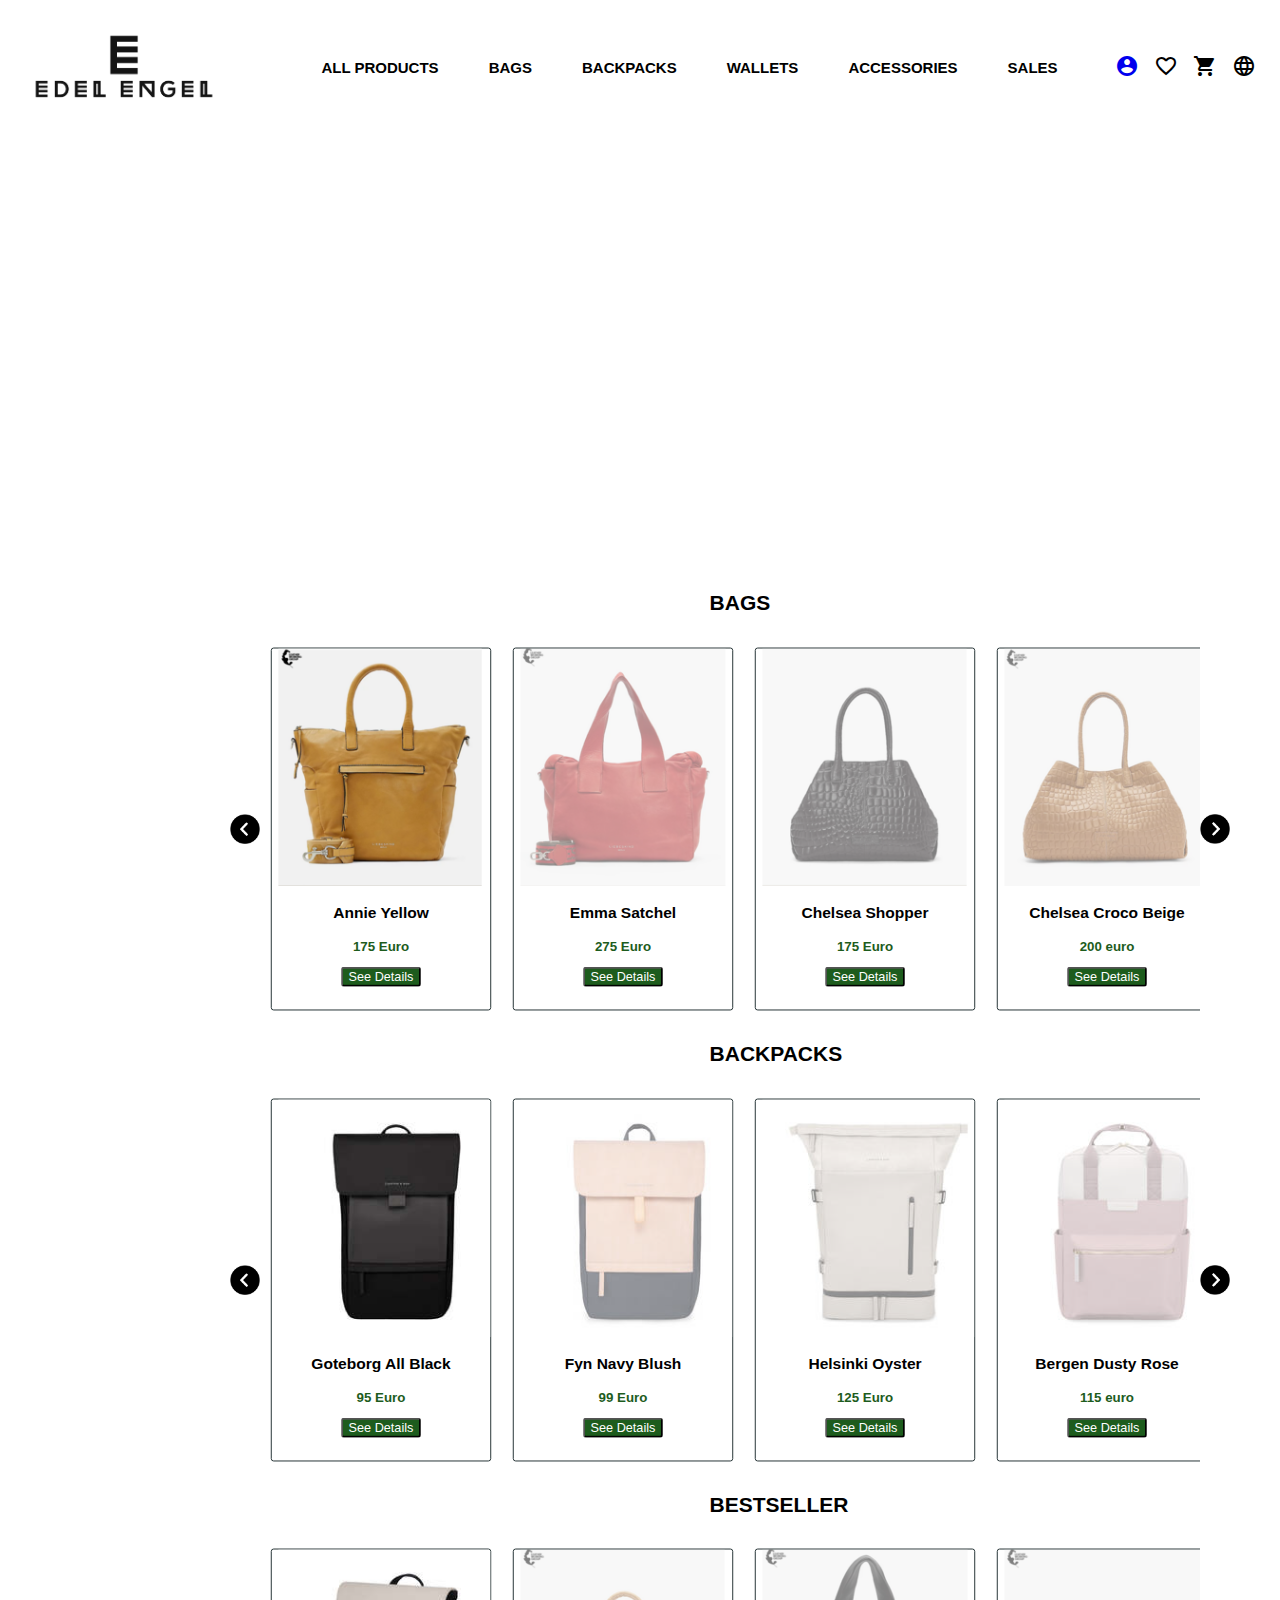
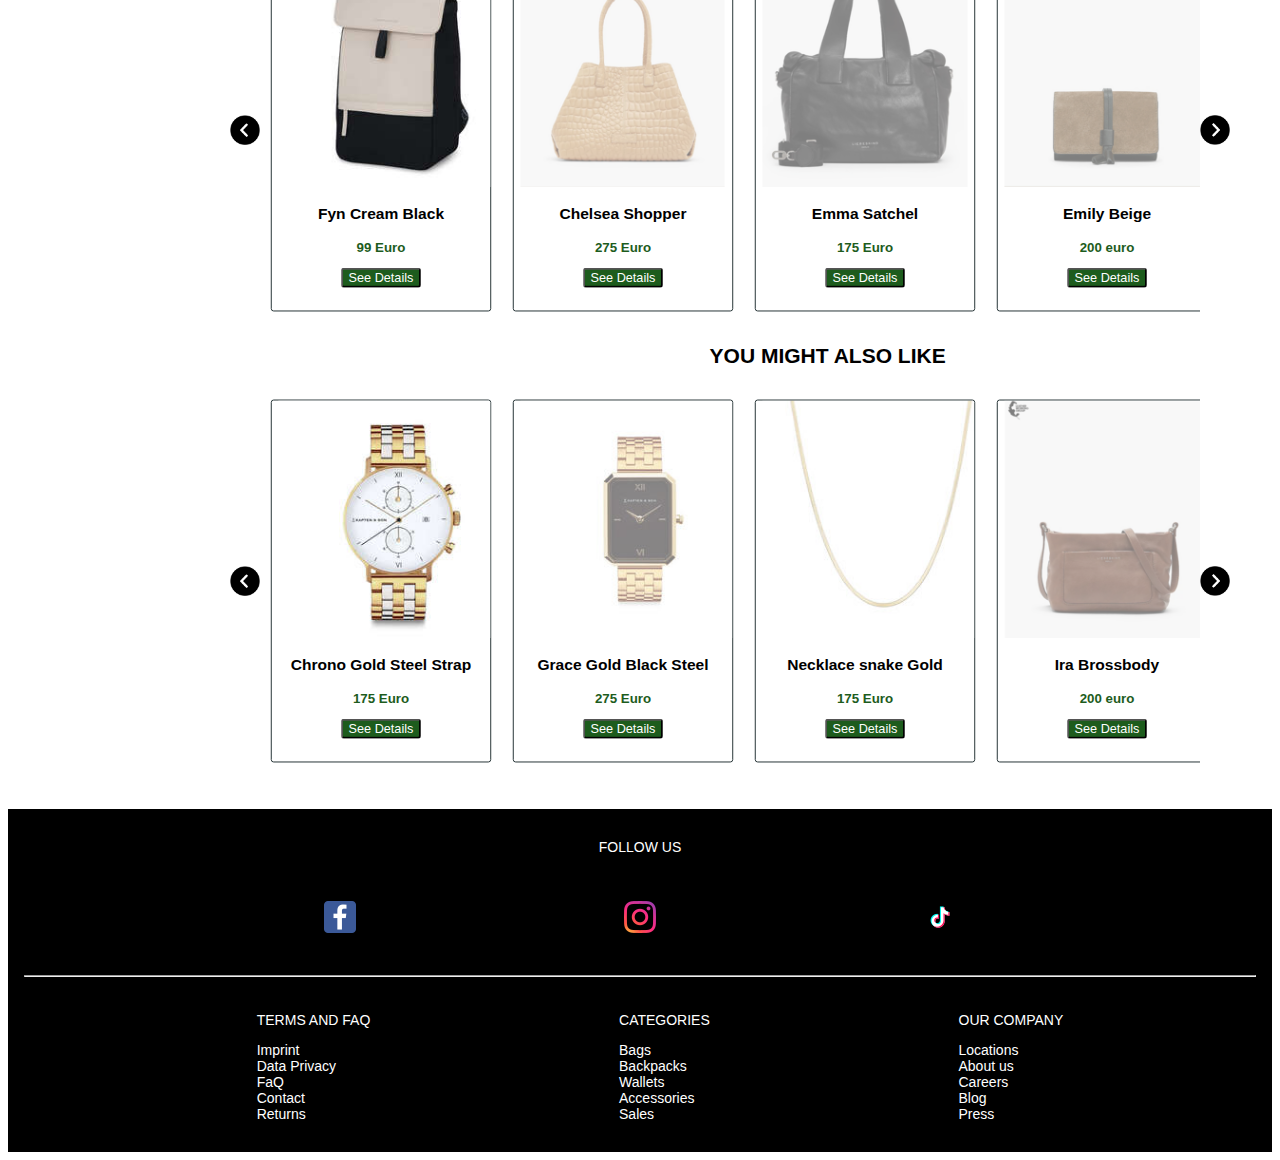
<file: index.html>
<!DOCTYPE html>
<html lang="en">
  <head>
    <meta charset="UTF-8" />
    <meta name="viewport" content="width=device-width, initial-scale=1.0" />
    <meta http-equiv="X-UA-Compatible" content="ie=edge" />
    <!--<link
      rel="icon"
      type="image/png"
      sizes="32*32"
      href="aici pun o imagine din fisierele mele"
    /> -->
    <link
      href="https://fonts.googleapis.com/icon?family=Material+Icons"
      rel="stylesheet"
    /> 
    <link rel="stylesheet" href="styles.css">
    <link rel="stylesheet" href="caruselMainPagePractice.css">

  </head>
  <body>
    <section class="hero">
      <header>
       <a href="_/">
        <img src="poze pt proiect/logo Edel Engel/logo_transparent_background.png" alt="brand name" width="200" />
       </a>
        <nav>
          <ul>
            <a href="filtrareProduseNew.html">
            <li>All Products</li>
            </a>
            <a href=”/”>
            <li>Bags</li>
            </a>
            <a href=”/”>
            <li>Backpacks</li>
            </a>
            <a href=”/”>
            <li>Wallets</li>
            </a>
            <a href=”/”>
            <li>Accessories</li>
            </a>
            <a href=”/”>
            <li>Sales</li>
            </a>
          </ul>
        </nav>
        <div class="icons">
          <div id="userProfile">
            <span id="welcomeUser"></span>
            <a href="loginproject.html">
              <span class="material-icons">
                account_circle
              </span>
              </a>
          </div> 
          <span class="material-icons">
            favorite_border
          </span>
          <span class="material-icons">
            shopping_cart
          </span>
          <span class="material-icons">
            language
          </span>
        </div>
      </header>
    </section>
   
<!--
    <section class="sales">
      <h2>Spring Sales 50%</h2>
      <p>1-25 February</p>
      
    </section>
    <hr /> -->

    <section class="BrandDescription">
      <div id="descriptionBlock">
                <!--<h1>Our Brand</h1>
                <p>Edel Engel is the Berlin Bag Brand - inspired by our city, changeability and multifunctionality characterize our collections, where uncomplicated handling and sophisticated design come together.
                Creating daily companions for a city full of contrasts is inspiration and challenge for us.
                If you want, you can find the right EDEL ENGEL bag for every occasion - or master every day with just one. Our expertise lies in developing designs that charmingly reflect the spirit of the times, yet remain timeless. As a muse, Berlin is not only a source of inspiration, but also home and location of the headquarters.
                EDEL ENGEL - The Berlin Bag Brand.
                </p> -->
      </div> 
    </section>
   

    <section class="carousel">
      <div class="Bags">
        <h2>Bags</h2>
        <div class="contentCarusel">
          <div id="slide-wrapper">
            <img
              id="slideLeft"
              class="arrow"
              src="imagini pt carusel/arrow-left.png"
            />
      
            <div id="slider">
              <article>
                <img
                  class="thumbnail active"
                  src="poze pt proiect/genti/main.page.bags/annie galben.png"
                />
                <div class="thumbnailDetails">
                  <h3>Annie Yellow</h3>
                  <p>175 Euro</p>
                  <button>See Details</button>
                </div>
              </article>
              <article>
                <img
                  class="thumbnail"
                  src="poze pt proiect/genti/main.page.bags/emma s rosu.png"
                />
                <div class="thumbnailDetails">
                  <h3>Emma Satchel</h3>
                  <p>275 Euro</p>
                  <a href="carusel.html"><button>See Details</button></a>
                </div>
              </article>
              <article>
                <img
                  class="thumbnail"
                  src="poze pt proiect/genti/main.page.bags/chelsea shopper m negru.png"
                />
                <div class="thumbnailDetails">
                  <h3>Chelsea Shopper</h3>
                  <p>175 Euro</p>
                  <button>See Details</button>
                </div>
              </article>
              <article>
                <img
                  class="thumbnail"
                  src="poze pt proiect/genti/main.page.bags/chelsea croco bej.png"
                />
                <div class="thumbnailDetails">
                  <h3>Chelsea Croco Beige</h3>
                  <p>200 euro</p>
                  <button>See Details</button>
                </div>
              </article>
              <article>
                <img
                  class="thumbnail"
                  src="poze pt proiect/genti/main.page.bags/eda suede gri.png"
                />
                <div class="thumbnailDetails">
                  <h3>Eda Suede</h3>
                  <p>100 Euro</p>
                  <button>See Details</button>
                </div>
              </article>
              <article>
                <img
                  class="thumbnail"
                  src="poze pt proiect/genti/main.page.bags/chelsea snake shopper albastru.png"
                />
                <div class="thumbnailDetails">
                  <h3>Chelsea Shopper Blue</h3>
                  <p>150 Euro</p>
                  <button>See Details</button>
                </div>
              </article>
              <article>
                <img
                  class="thumbnail"
                  src="poze pt proiect/genti/main.page.bags/geanta bordo mica dreptunghiulara.png"
                />
                <div class="thumbnailDetails">
                  <h3>Carla Bordo</h3>
                  <p>99 Euro</p>
                  <button>See Details</button>
                </div>
              </article>
            </div>
      
            <img
              id="slideRight"
              class="arrow"
              src="imagini pt carusel/arrow-right.png"
            />
          </div>

        </div>

      </div>
      <div class="Bagpacks">
          <h2>Backpacks</h2>
          <div class="contentCarusel">
            <div id="slide-wrapper1">
              <img
                id="slideLeft1"
                class="arrow"
                src="imagini pt carusel/arrow-left.png"
              />
        
              <div id="slider1">
                <article>
                  <img
                    class="thumbnail active"
                    src="poze pt proiect/rucsacuri/main.page.rucsacuri/rucsacuri pt main 250/goteborg-all-black-01front.jpg"
                  />
                  <div class="thumbnailDetails">
                    <h3>Goteborg All Black</h3>
                    <p>95 Euro</p>
                    <button>See Details</button>
                  </div>
                </article>
                <article>
                  <img
                    class="thumbnail"
                    src="poze pt proiect/rucsacuri/main.page.rucsacuri/rucsacuri pt main 250/fyn-navy-blush-01front.jpg"
                  />
                  <div class="thumbnailDetails">
                    <h3>Fyn Navy Blush</h3>
                    <p>99 Euro</p>
                    <a href="carusel.html"><button>See Details</button></a>
                  </div>
                </article>
                <article>
                  <img
                    class="thumbnail"
                    src="poze pt proiect/rucsacuri/main.page.rucsacuri/rucsacuri pt main 250/helsinki-oyster-01front-web.jpg"
                  />
                  <div class="thumbnailDetails">
                    <h3>Helsinki Oyster</h3>
                    <p>125 Euro</p>
                    <button>See Details</button>
                  </div>
                </article>
                <article>
                  <img
                    class="thumbnail"
                    src="poze pt proiect/rucsacuri/main.page.rucsacuri/rucsacuri pt main 250/bergen-dusty-rose-01frontal-web.jpg"
                  />
                  <div class="thumbnailDetails">
                    <h3>Bergen Dusty Rose</h3>
                    <p>115 euro</p>
                    <button>See Details</button>
                  </div>
                </article>
                <article>
                  <img
                    class="thumbnail"
                    src="poze pt proiect/rucsacuri/main.page.rucsacuri/rucsacuri pt main 250/aarhus-cream-amber-01front.jpg"
                  />
                  <div class="thumbnailDetails">
                    <h3>Aarhus Cream Amber</h3>
                    <p>145 Euro</p>
                    <button>See Details</button>
                  </div>
                </article>
                <article>
                  <img
                    class="thumbnail"
                    src="poze pt proiect/rucsacuri/main.page.rucsacuri/rucsacuri pt main 250/bergen-mint-grey-sustainknit-01frontal-web.jpg"
                  />
                  <div class="thumbnailDetails">
                    <h3>Bergen Mint Grey</h3>
                    <p>150 Euro</p>
                    <button>See Details</button>
                  </div>
                </article>
                <article>
                  <img
                    class="thumbnail"
                    src="poze pt proiect/rucsacuri/main.page.rucsacuri/rucsacuri pt main 250/lund-pro-all-black-02angular-web.jpg"
                  />
                  <div class="thumbnailDetails">
                    <h3>Lund Pro All Black</h3>
                    <p>130 Euro</p>
                    <button>See Details</button>
                  </div>
                </article>
              </div>
        
              <img
                id="slideRight1"
                class="arrow"
                src="imagini pt carusel/arrow-right.png"
              />
            </div>
        
          </div>

      </div>
      <div class="Bestseller">
          <h2>Bestseller</h2>
          <div class="contentCarusel">
            <div id="slide-wrapper2">
              <img
                id="slideLeft2"
                class="arrow"
                src="imagini pt carusel/arrow-left.png"
              />
        
              <div id="slider2">
                <article>
                  <img
                    class="thumbnail active"
                    src="poze pt proiect/rucsacuri/main.page.rucsacuri/rucsacuri pt main 250/fyn_cream_black_02angular.jpg"
                  />
                  <div class="thumbnailDetails">
                    <h3>Fyn Cream Black</h3>
                    <p>99 Euro</p>
                    <button>See Details</button>
                  </div>
                </article>
                <article>
                  <img
                    class="thumbnail"
                    src="poze pt proiect/genti/main.page.bags/chelsea shopper bej deschis.png"
                  />
                  <div class="thumbnailDetails">
                    <h3>Chelsea Shopper</h3>
                    <p>275 Euro</p>
                    <a href="carusel.html"><button>See Details</button></a>
                  </div>
                </article>
                <article>
                  <img
                    class="thumbnail"
                    src="poze pt proiect/genti/main.page.bags/emma s negru.png"
                  />
                  <div class="thumbnailDetails">
                    <h3>Emma Satchel</h3>
                    <p>175 Euro</p>
                    <button>See Details</button>
                  </div>
                </article>
                <article>
                  <img
                    class="thumbnail"
                    src="poze pt proiect/portofele/portofele main page/emily bej inchis.png"
                  />
                  <div class="thumbnailDetails">
                    <h3>Emily Beige</h3>
                    <p>200 euro</p>
                    <button>See Details</button>
                  </div>
                </article>
                <article>
                  <img
                    class="thumbnail"
                    src="poze pt proiect/portofele/portofele main page/dia portocaliu.png"
                  />
                  <div class="thumbnailDetails">
                    <h3>Dia Orange</h3>
                    <p>100 Euro</p>
                    <button>See Details</button>
                  </div>
                </article>
                <article>
                  <img
                    class="thumbnail"
                    src="poze pt proiect/rucsacuri/main.page.rucsacuri/rucsacuri pt main 250/bergen-muted-sage-sprinkled-01frontal-web.jpg"
                  />
                  <div class="thumbnailDetails">
                    <h3>Bergen Muted Sage</h3>
                    <p>150 Euro</p>
                    <button>See Details</button>
                  </div>
                </article>
                <article>
                  <img
                    class="thumbnail"
                    src="poze pt proiect/accesorii/accesorii main page/bracelet-sphere-gold-01front-web.jpg"
                  />
                  <div class="thumbnailDetails">
                    <h3>Bracelet Sphere Gold </h3>
                    <p>99 Euro</p>
                    <button>See Details</button>
                  </div>
                </article>
              </div>
        
              <img
                id="slideRight2"
                class="arrow"
                src="imagini pt carusel/arrow-right.png"
              />
            </div>
        
          </div>
          

      </div>
     
      <div class="You might also like">
          <h2>You might also like</h2>
          <div class="contentCarusel">
            <div id="slide-wrapper3">
              <img
                id="slideLeft3"
                class="arrow"
                src="imagini pt carusel/arrow-left.png"
              />
        
              <div id="slider3">
                <article>
                  <img
                    class="thumbnail active"
                    src="poze pt proiect/accesorii/accesorii main page/chrono-gold-steel-strap-02back.jpg"
                  />
                  <div class="thumbnailDetails">
                    <h3>Chrono Gold Steel Strap</h3>
                    <p>175 Euro</p>
                    <button>See Details</button>
                  </div>
                </article>
                <article>
                  <img
                    class="thumbnail"
                    src="poze pt proiect/accesorii/accesorii main page/grace-gold-black-steel-01front-web.jpg"
                  />
                  <div class="thumbnailDetails">
                    <h3>Grace Gold Black Steel</h3>
                    <p>275 Euro</p>
                    <a href="carusel.html"><button>See Details</button></a>
                  </div>
                </article>
                <article>
                  <img
                    class="thumbnail"
                    src="poze pt proiect/accesorii/accesorii main page/necklace-snake-gold-01front-web.jpg"
                  />
                  <div class="thumbnailDetails">
                    <h3>Necklace snake Gold</h3>
                    <p>175 Euro</p>
                    <button>See Details</button>
                  </div>
                </article>
                <article>
                  <img
                    class="thumbnail"
                    src="poze pt proiect/genti/main.page.bags/ira brossbody maro.png"
                  />
                  <div class="thumbnailDetails">
                    <h3>Ira Brossbody</h3>
                    <p>200 euro</p>
                    <button>See Details</button>
                  </div>
                </article>
                <article>
                  <img
                    class="thumbnail"
                    src="poze pt proiect/genti/main.page.bags/geanta rosu cu maro.png"
                  />
                  <div class="thumbnailDetails">
                    <h3>Red&Brown</h3>
                    <p>100 Euro</p>
                    <button>See Details</button>
                  </div>
                </article>
                <article>
                  <img
                    class="thumbnail"
                    src="poze pt proiect/portofele/portofele main page/kroko pablita.png"
                  />
                  <div class="thumbnailDetails">
                    <h3>Kroko Pablita</h3>
                    <p>150 Euro</p>
                    <button>See Details</button>
                  </div>
                </article>
                <article>
                  <img
                    class="thumbnail"
                    src="poze pt proiect/portofele/portofele main page/nadine portocaliu.png"
                  />
                  <div class="thumbnailDetails">
                    <h3>Nadine Orange</h3>
                    <p>99 Euro</p>
                    <button>See Details</button>
                  </div>
                </article>
              </div>
        
              <img
                id="slideRight3"
                class="arrow"
                src="imagini pt carusel/arrow-right.png"
              />
            </div>
        
          </div>

      </div>
      <script type="text/javascript" src="caruselMainPagePractice.js"></script>

    </section>
 

    <section class="footer">
      <div class="follow">
        <p>FOLLOW US</p>
        <div class="socialmedia">
          <a href="#"><image src="logouri socialmedia/32px/386622_facebook_icon(2)32.png" /></a>
          <a href="#"><image src="logouri socialmedia/32px/1298747_instagram_brand_logo_social media_icon(3)32.png" /></a>
          <a href="#"><image src="logouri socialmedia/32px/7024783_tiktok_social media_icon(3)32.png" /></a>
        </div>
      </div>
      <hr />
      <div class="info">
        <ul>
          <p>TERMS AND FAQ</p>
       
          <li><a href="#">Imprint</a></li>
              
          <li><a href="#">Data Privacy</a></li>
               
          <li><a href="#">FaQ</a></li>
                 
          <li><a href="#">Contact</a></li>
              
          <li><a href="#">Returns</a></li>
            
        </ul>
          
        
        <ul>
          <p>CATEGORIES</p>
          <li><a href="#">Bags</a></li>
            
          <li><a href="#">Backpacks</a></li>
             
          <li><a href="#">Wallets</a></li>
               
          <li><a href="#">Accessories</a></li>
            
          <li><a href="#">Sales</a></li>
          
        </ul>
        <ul>
          <p>OUR COMPANY</p>
              
          <li><a href="#">Locations</a></li>
            
          <li><a href="#">About us</a></li>
             
          <li><a href="#">Careers</a></li>
               
          <li><a href="#">Blog</a></li>
            
          <li><a href="#">Press</a></li>
             
        </ul>
      </div>
    </section>
  </body>
</html>
</file>
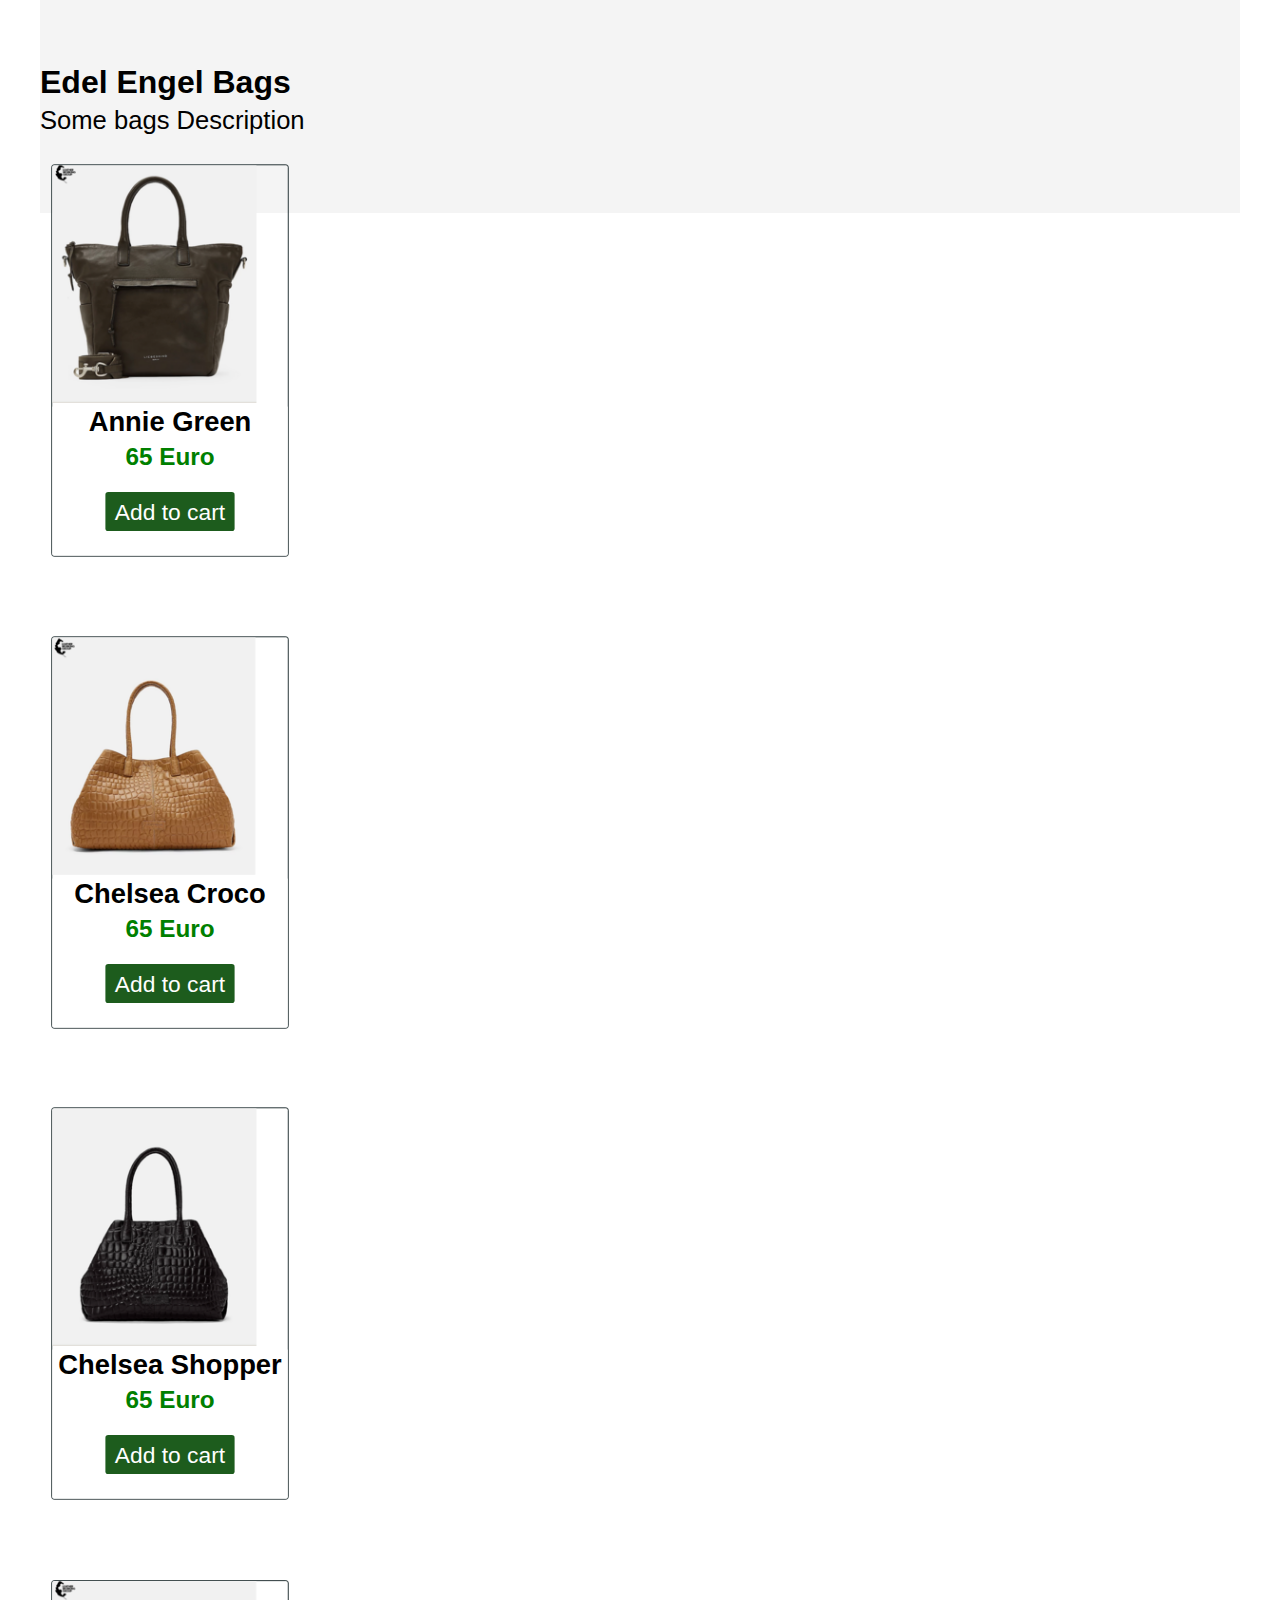
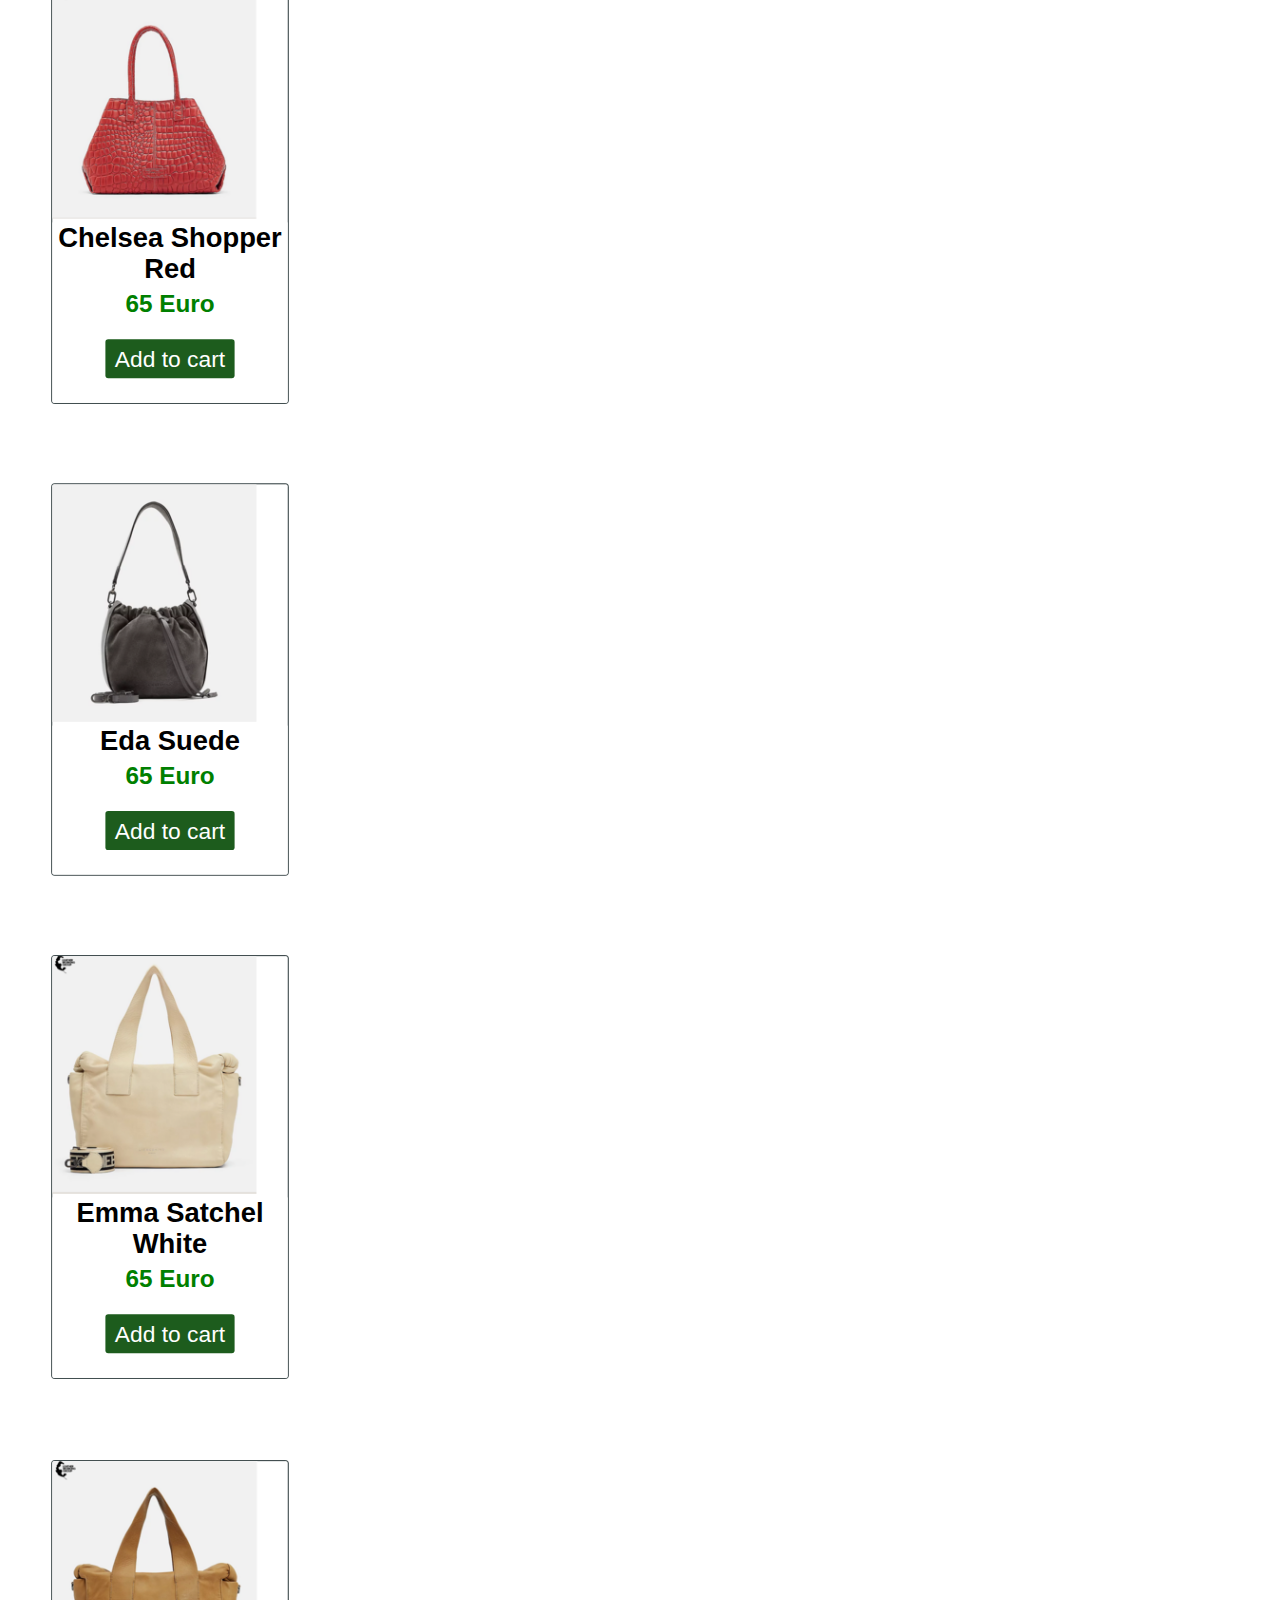
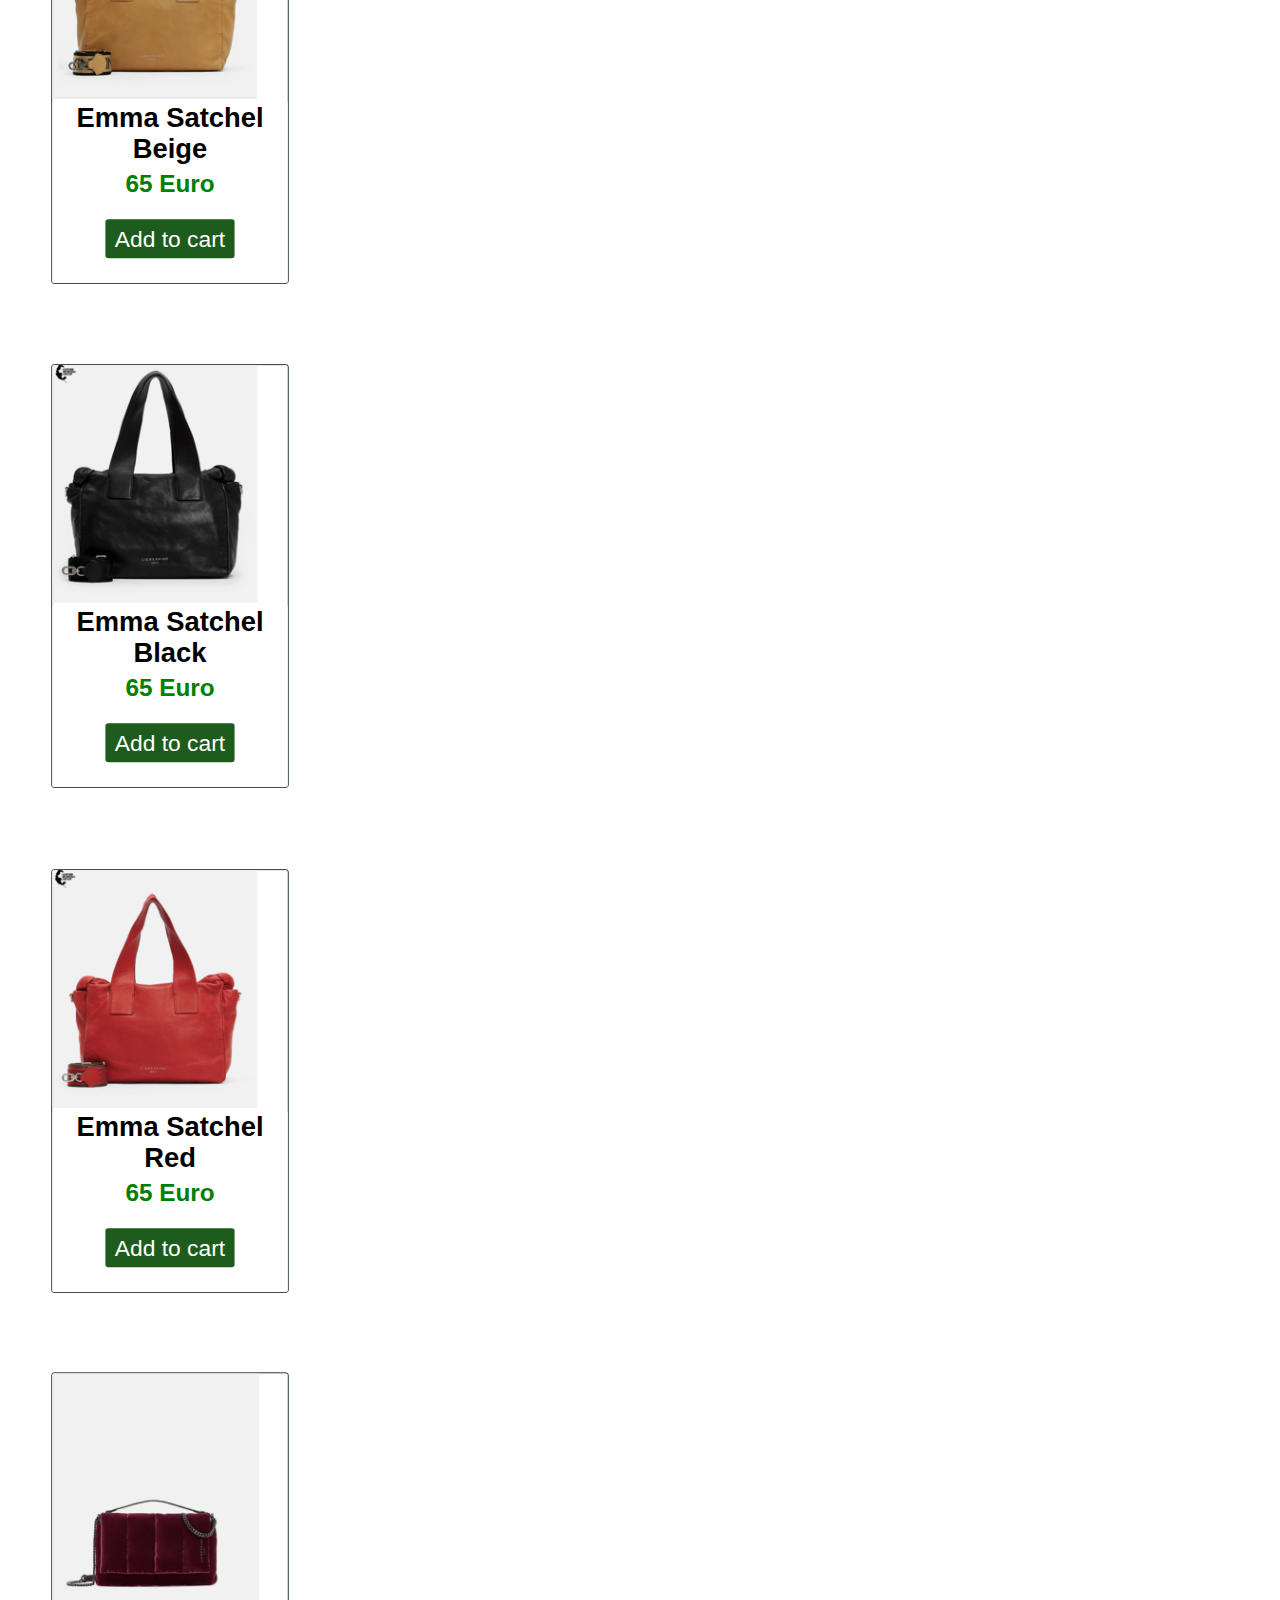
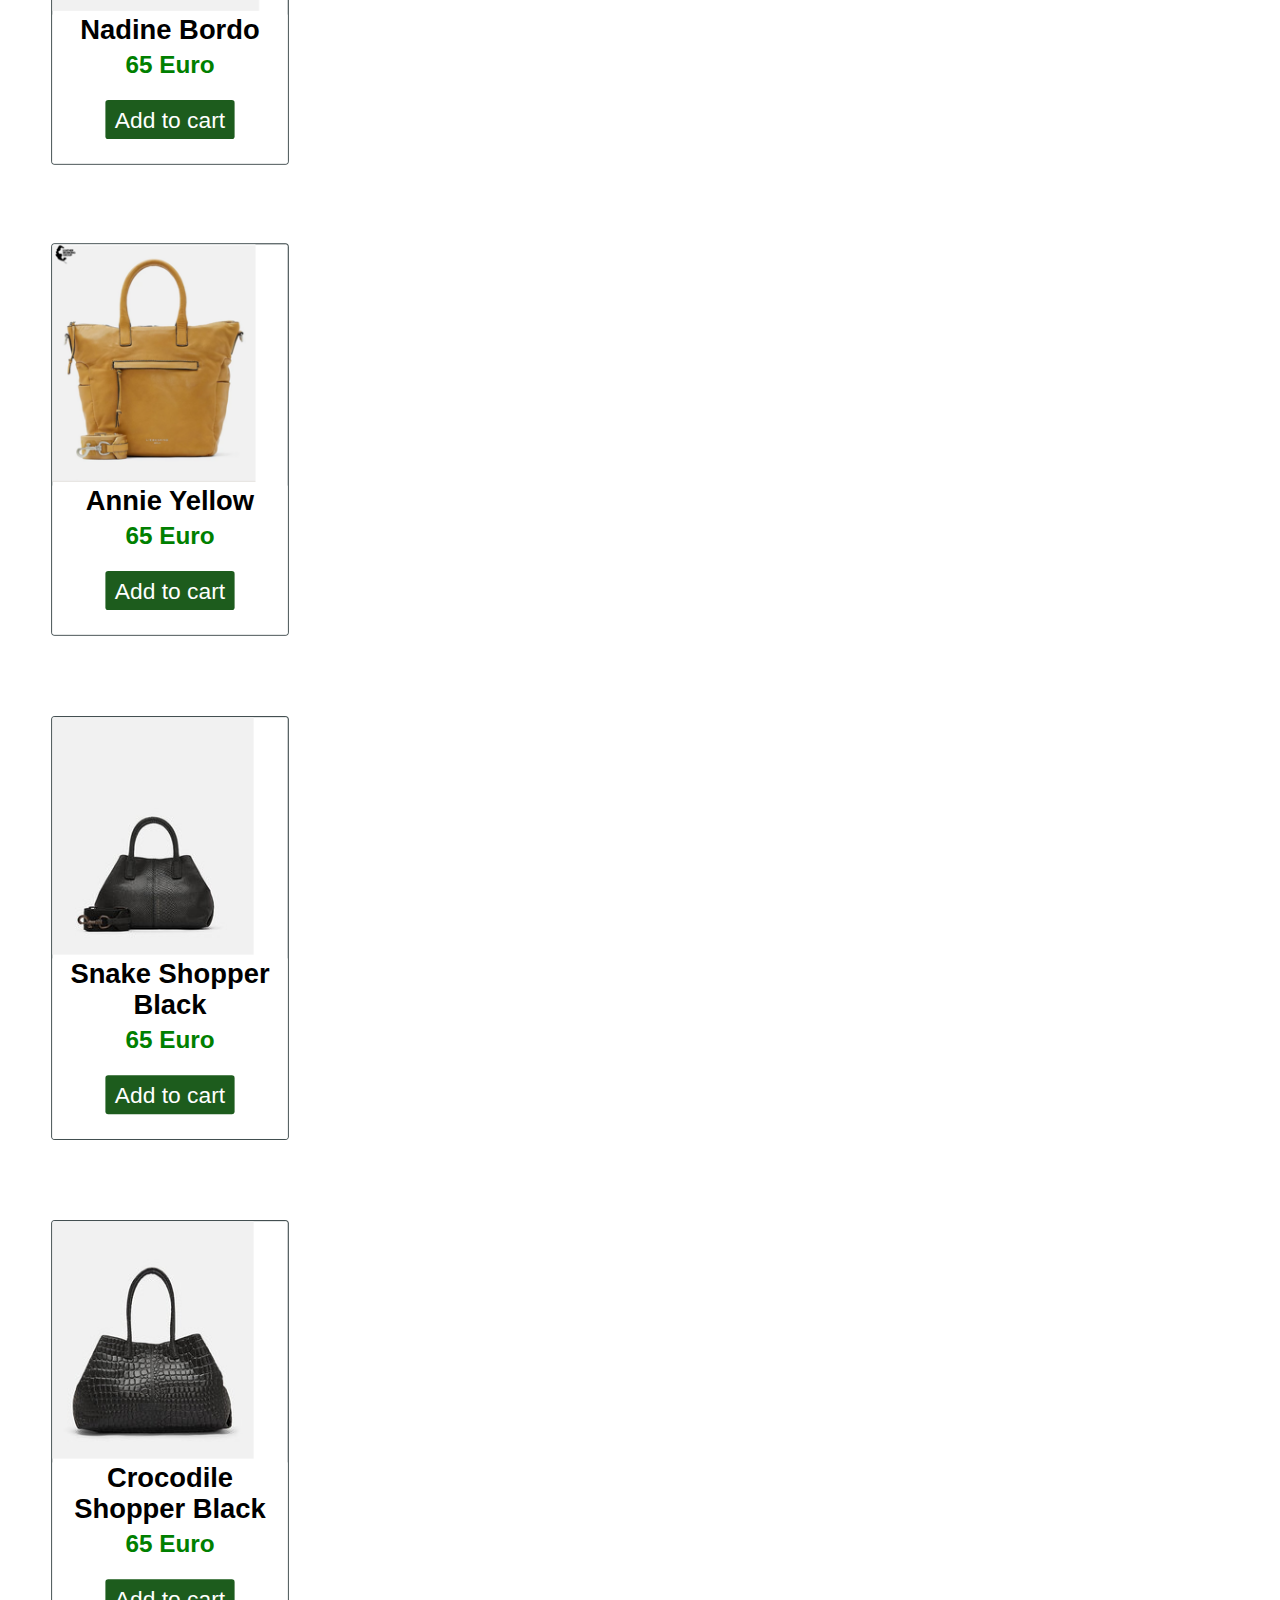
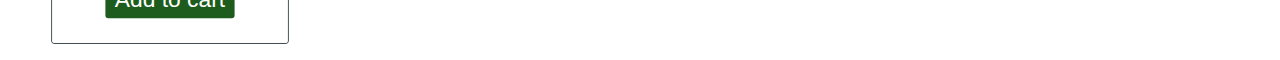
<file: bagspage.html>
<!DOCTYPE html>
<html lang="en">
	<head>
		<meta charset="UTF-8" />
		<meta name="viewport" content="width=device-width, initial-scale=1.0" />
		<meta http-equiv="X-UA-Compatible" content="ie=edge" />
		<title>Static Template</title>
		<link rel="stylesheet" href="bagspage.css" />
	</head>
	<body>
		<main id="bagscontainer">
			<h1>Edel Engel Bags</h1>
			<p>Some bags Description</p>
			<div class="leftAndRight">
				<section class="leftside">
					<!-- here i put filter with dropdown menu -->
				</section>
				<section class="rightside">
					<!-- here i put bags thumbnails -->
					<div class="store-product bags">
						<img
							src="poze pt proiect/genti/main.page.bags/annie verde gri inchis.png"
							alt=""
						/>
						<div class="product-details">
							<h2>Annie Green</h2>
							<p>65 Euro</p>
							<a href="#">Add to cart</a>
						</div>
					</div>
					<div class="store-product bags">
						<img
							src="poze pt proiect/genti/main.page.bags/chelsea croco bej.png"
							alt=""
						/>
						<div class="product-details">
							<h2>Chelsea Croco</h2>
							<p>65 Euro</p>
							<a href="#">Add to cart</a>
						</div>
					</div>
					<div class="store-product bags">
						<img
							src="poze pt proiect/genti/main.page.bags/chelsea shopper m negru.png"
							alt=""
						/>
						<div class="product-details">
							<h2>Chelsea Shopper</h2>
							<p>65 Euro</p>
							<a href="#">Add to cart</a>
						</div>
					</div>
					<div class="store-product bags">
						<img
							src="poze pt proiect/genti/main.page.bags/chelsea shopper rosu.png"
							alt=""
						/>
						<div class="product-details">
							<h2>Chelsea Shopper Red</h2>
							<p>65 Euro</p>
							<a href="#">Add to cart</a>
						</div>
					</div>
					<div class="store-product bags">
						<img
							src="poze pt proiect/genti/main.page.bags/eda suede gri.png"
							alt=""
						/>
						<div class="product-details">
							<h2>Eda Suede</h2>
							<p>65 Euro</p>
							<a href="#">Add to cart</a>
						</div>
					</div>
					<div class="store-product bags">
						<img
							src="poze pt proiect/genti/main.page.bags/emma s alb.png"
							alt=""
						/>
						<div class="product-details">
							<h2>Emma Satchel White</h2>
							<p>65 Euro</p>
							<a href="#">Add to cart</a>
						</div>
					</div>
					<div class="store-product bags">
						<img
							src="poze pt proiect/genti/main.page.bags/emma s bej.png"
							alt=""
						/>
						<div class="product-details">
							<h2>Emma Satchel Beige</h2>
							<p>65 Euro</p>
							<a href="#">Add to cart</a>
						</div>
					</div>
					<div class="store-product bags">
						<img
							src="poze pt proiect/genti/main.page.bags/emma s negru.png"
							alt=""
						/>
						<div class="product-details">
							<h2>Emma Satchel Black</h2>
							<p>65 Euro</p>
							<a href="#">Add to cart</a>
						</div>
					</div>
					<div class="store-product bags">
						<img
							src="poze pt proiect/genti/main.page.bags/emma s rosu.png"
							alt=""
						/>
						<div class="product-details">
							<h2>Emma Satchel Red</h2>
							<p>65 Euro</p>
							<a href="#">Add to cart</a>
						</div>
					</div>
					<div class="store-product bags">
						<img
							src="poze pt proiect/genti/main.page.bags/geanta bordo mica dreptunghiulara.png"
							alt=""
						/>
						<div class="product-details">
							<h2>Nadine Bordo</h2>
							<p>65 Euro</p>
							<a href="#">Add to cart</a>
						</div>
					</div>
					<div class="store-product bags">
						<img
							src="poze pt proiect/genti/main.page.bags/annie galben.png"
							alt=""
						/>
						<div class="product-details">
							<h2>Annie Yellow</h2>
							<p>65 Euro</p>
							<a href="#">Add to cart</a>
						</div>
					</div>
					<div class="store-product bags">
						<img
							src="poze pt proiect/genti/main.page.bags/2101440.9999_front.jpg"
							alt=""
						/>
						<div class="product-details">
							<h2>Snake Shopper Black</h2>
							<p>65 Euro</p>
							<a href="#">Add to cart</a>
						</div>
					</div>
					<div class="store-product bags">
						<img
							src="poze pt proiect/genti/main.page.bags/2105557.9999_front.jpg"
							alt=""
						/>
						<div class="product-details">
							<h2>Crocodile Shopper Black</h2>
							<p>65 Euro</p>
							<a href="#">Add to cart</a>
						</div>
					</div>
				</section>
			</div>
		</main>
	</body>
</html>
</file>
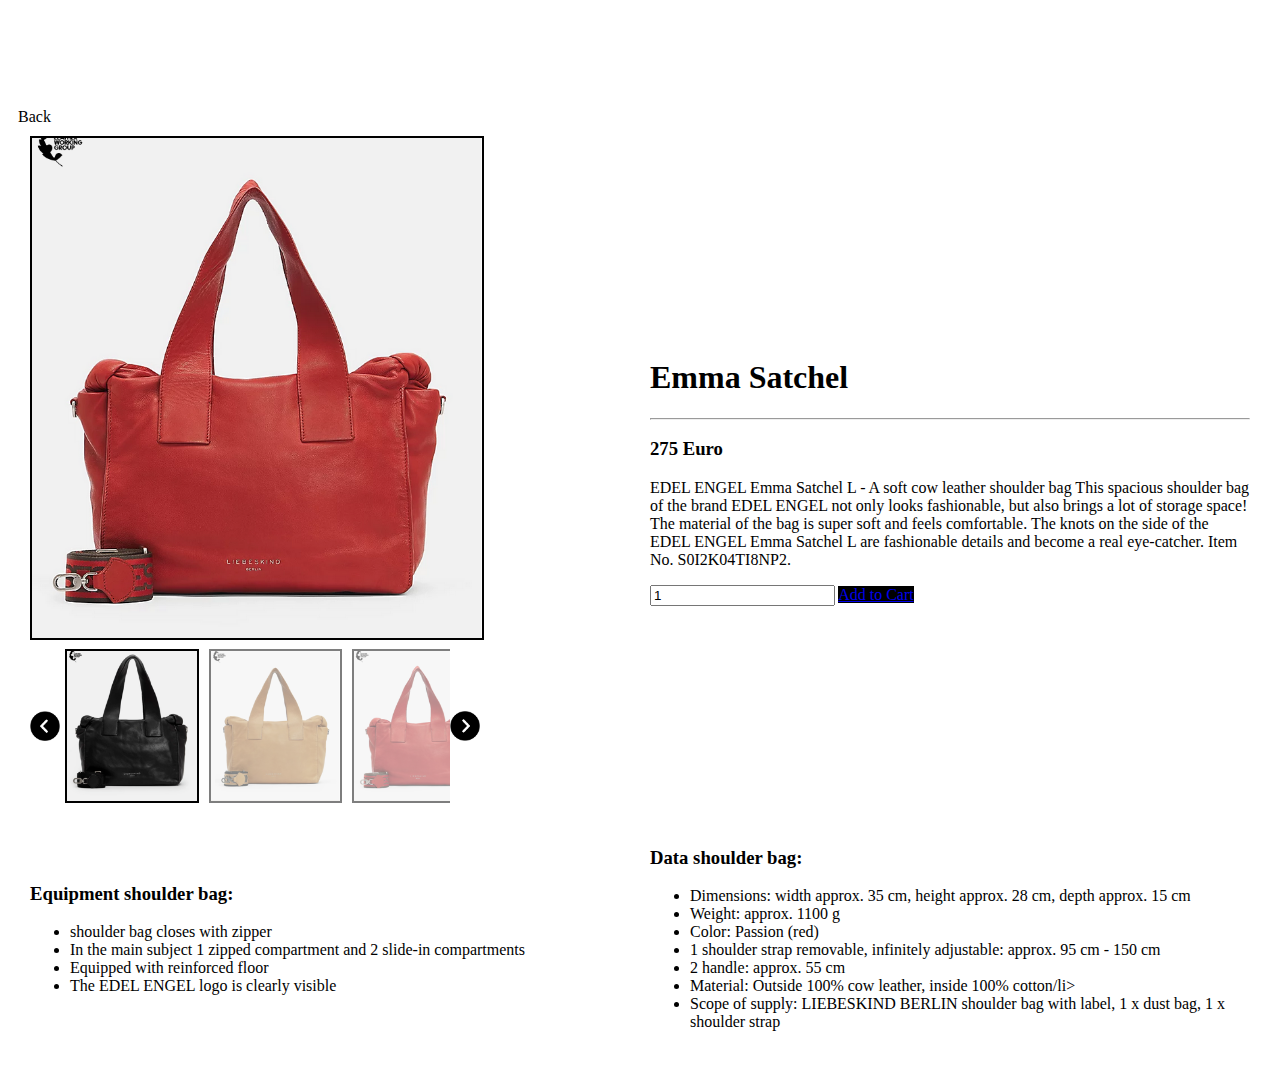
<file: carusel.html>
<!DOCTYPE html>
<html>
	<head>
		<title>Slider</title>
		<meta name="viewport" content="width=device-width, initial-scale=1" />

		<link
			rel="stylesheet"
			href="https://stackpath.bootstrapcdn.com/bootstrap/4.5.0/css/bootstrap.min.css"
			integrity="sha384-9aIt2nRpC12Uk9gS9baDl411NQApFmC26EwAOH8WgZl5MYYxFfc+NcPb1dKGj7Sk"
			crossorigin="anonymous"
		/>

		<link rel="stylesheet" type="text/css" href="carusel.styles.css" />

		<style>
			/*body {
				padding-top: 100px;
			}

			#content-wrapper {
				display: flex;
				flex-wrap: wrap;
				justify-content: center;
				align-items: center;
			}

			.column {
				width: 600px;
				padding: 10px;
			}

			#featured {
				width: 450px;
				height: 500px;
				object-fit: cover;
				cursor: pointer;
				border: 2px solid black;
			}

			.thumbnail {
				object-fit: cover;
				width: 200px;
				height: 150px;
				cursor: pointer;
				opacity: 0.5;
				margin: 5px;
				border: 2px solid black;
			}

			.thumbnail:hover {
				opacity: 1;
			}

			.active {
				opacity: 1;
			}

			#slide-wrapper {
				width: 450px;
				display: flex;
				min-height: 100px;
				align-items: center;
			}

			#slider {
				width: 440px;
				display: flex;
				flex-wrap: nowrap;
				overflow-x: auto;
			}

			#slider::-webkit-scrollbar {
				width: 8px;
			}

			#slider::-webkit-scrollbar-track {
				-webkit-box-shadow: inset 0 0 6px rgba(0, 0, 0, 0.3);
			}

			#slider::-webkit-scrollbar-thumb {
				background-color: #dede2e;
				outline: 1px solid slategrey;
				border-radius: 100px;
			}

			#slider::-webkit-scrollbar-thumb:hover {
				background-color: #18b5ce;
			}

			.arrow {
				width: 30px;
				height: 30px;
				cursor: pointer;
				transition: 0.3s;
			}

			.arrow:hover {
				opacity: 0.5;
				width: 35px;
				height: 35px; 
			} */
		</style>
	</head>
	<body>
		<div class="back"><a href="index.html">Back</a></div>
		<section id="content-wrapper">
			
			<div class="column">
				<img
					id="featured"
					src="poze pt proiect/genti/bags description/emma s rosu.PNG"
				/>

				<div id="slide-wrapper">
					<img
						id="slideLeft"
						class="arrow"
						src="imagini pt carusel/arrow-left.png"
					/>

					<div id="slider">
						<img
							class="thumbnail active"
							src="poze pt proiect/genti/main.page.bags/emma s negru.png"
						/>
						<img
							class="thumbnail"
							src="poze pt proiect/genti/main.page.bags/emma s bej.png"
						/>
						<img
							class="thumbnail"
							src="poze pt proiect/genti/main.page.bags/emma s rosu.png"
						/>

						<img
							class="thumbnail"
							src="poze pt proiect/genti/main.page.bags/emma s alb.png"
						/>
						<img
							class="thumbnail"
							src="poze pt proiect/genti/main.page.bags/chelsea croco negru.png"
						/>
						<img
							class="thumbnail"
							src="poze pt proiect/genti/main.page.bags/chelsea shopper bej deschis.png"
						/>
						<img
							class="thumbnail"
							src="poze pt proiect/genti/main.page.bags/eda suede gri.png"
						/>
					</div>

					<img
						id="slideRight"
						class="arrow"
						src="imagini pt carusel/arrow-right.png"
					/>
				</div>
			</div>

			<div class="column">
				<h1>Emma Satchel</h1>
				<hr />
				<h3>275 Euro</h3>

				<p>
					EDEL ENGEL Emma Satchel L - A soft cow leather shoulder bag This
					spacious shoulder bag of the brand EDEL ENGEL not only looks
					fashionable, but also brings a lot of storage space! The material of
					the bag is super soft and feels comfortable. The knots on the side of
					the EDEL ENGEL Emma Satchel L are fashionable details and become a
					real eye-catcher. Item No. S0I2K04TI8NP2.
				</p>

				<input value="1" type="number" />
				<a class="btn btn-dark" href="#">Add to Cart</a>
			</div>
		</section>
		<section class="otherDetails">
			<div class="column bagAccessories">
				<h3>Equipment shoulder bag:</h3>
				<ul>
					<li>shoulder bag closes with zipper</li>
					<li>
						In the main subject 1 zipped compartment and 2 slide-in compartments
					</li>
					<li>Equipped with reinforced floor</li>
					<li>The EDEL ENGEL logo is clearly visible</li>
				</ul>
			</div>
			<div class="column featuresList">
				<h3>Data shoulder bag:</h3>
				<ul>
					<li>
						Dimensions: width approx. 35 cm, height approx. 28 cm, depth approx.
						15 cm
					</li>
					<li>Weight: approx. 1100 g</li>
					<li>Color: Passion (red)</li>
					<li>
						1 shoulder strap removable, infinitely adjustable: approx. 95 cm -
						150 cm
					</li>
					<li>2 handle: approx. 55 cm</li>
					<li>Material: Outside 100% cow leather, inside 100% cotton/li></li>
					<li>
						Scope of supply: LIEBESKIND BERLIN shoulder bag with label, 1 x dust
						bag, 1 x shoulder strap
					</li>
				</ul>
			</div>
		</section>

		<script type="text/javascript" src="carusel.js">
			   /*
			let thumbnails = document.getElementsByClassName("thumbnail");

			let activeImages = document.getElementsByClassName("active");

			for (var i = 0; i < thumbnails.length; i++) {
				thumbnails[i].addEventListener("mouseover", function () {
					console.log(activeImages);

					if (activeImages.length > 0) {
						activeImages[0].classList.remove("active");
					}

					this.classList.add("active");
					document.getElementById("featured").src = this.src;
				});
			}

			let buttonRight = document.getElementById("slideRight");
			let buttonLeft = document.getElementById("slideLeft");

			buttonLeft.addEventListener("click", function () {
				document.getElementById("slider").scrollLeft -= 180;
			});

			buttonRight.addEventListener("click", function () {
				document.getElementById("slider").scrollLeft += 180;
			}); */
		</script>
	</body>
</html>
</file>
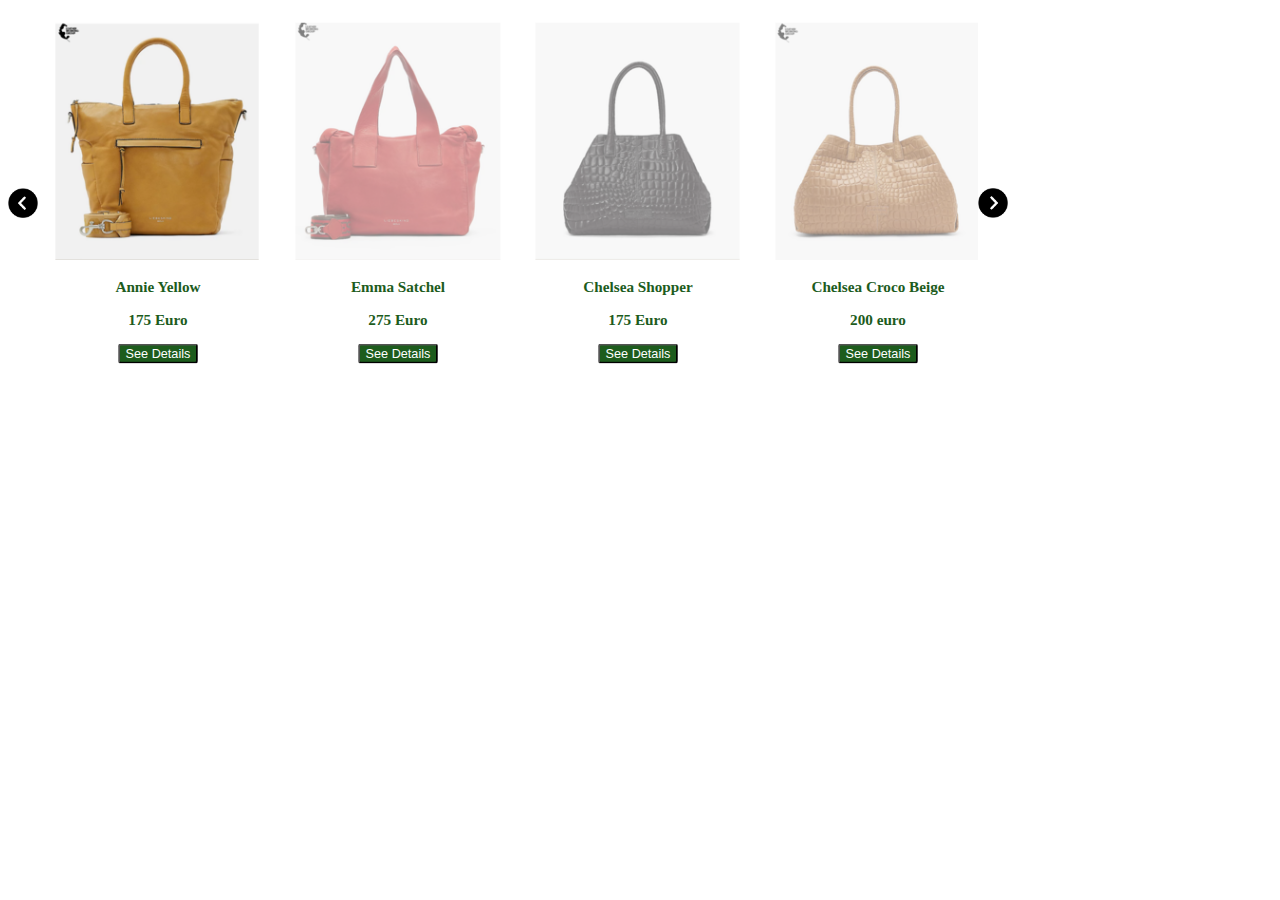
<file: caruselMainPagePractice.html>
<!DOCTYPE html>
<html>
	<head>
		<title>Slider</title>
		<meta name="viewport" content="width=device-width, initial-scale=1" />

		<link
			rel="stylesheet"
			href="https://stackpath.bootstrapcdn.com/bootstrap/4.5.0/css/bootstrap.min.css"
			integrity="sha384-9aIt2nRpC12Uk9gS9baDl411NQApFmC26EwAOH8WgZl5MYYxFfc+NcPb1dKGj7Sk"
			crossorigin="anonymous"
		/>

		<link rel="stylesheet" type="text/css" href="caruselMainPagePractice.css" />
		<style>
			/*
			body {
				padding-top: 100px;
			}

			article {
				object-fit: cover;
				max-width: 480px;
				max-height: 400px;
				cursor: pointer;
				margin: 5px;
				border: 2px solid black;
			}

			.thumbnail {
				object-fit: cover;
				max-width: 480px;
				max-height: 400px;
				cursor: pointer;
				opacity: 0.5;
				margin: 5px;
				border: 2px solid black;
			}

			.thumbnail:hover {
				opacity: 1;
			}

			.thumbnailDetails {
				text-align: center;
			}

			button {
				margin-bottom: 10px;
			}

			.thumbnail:hover {
				opacity: 1;
			}

			.active {
				opacity: 1;
			}

			#slide-wrapper {
				max-width: 1000px;
				display: flex;
				min-height: 100px;
				align-items: center;
			}

			#slider {
				width: 920px;
				display: flex;
				flex-wrap: nowrap;
				overflow-x: auto;
			}

			#slider::-webkit-scrollbar {
				width: 8px;
			}

			#slider::-webkit-scrollbar-track {
				-webkit-box-shadow: inset 0 0 6px rgba(0, 0, 0, 0.3);
			}

			.arrow {
				width: 30px;
				height: 30px;
				cursor: pointer;
				transition: 0.3s;
			}

			.arrow:hover {
				opacity: 0.5;
				width: 35px;
				height: 35px;
			} */
		</style>
	</head>
	<body>
		<div id="slide-wrapper">
			<img
				id="slideLeft"
				class="arrow"
				src="imagini pt carusel/arrow-left.png"
			/>

			<div id="slider">
				<article>
					<img
						class="thumbnail active"
						src="poze pt proiect/genti/main.page.bags/annie galben.png"
					/>
					<div class="thumbnailDetails">
						<p>Annie Yellow</p>
						<p>175 Euro</p>
						<button>See Details</button>
					</div>
				</article>
				<article>
					<img
						class="thumbnail"
						src="poze pt proiect/genti/main.page.bags/emma s rosu.png"
					/>
					<div class="thumbnailDetails">
						<p>Emma Satchel</p>
						<p>275 Euro</p>
						<a href="carusel.html"><button>See Details</button></a>
					</div>
				</article>
				<article>
					<img
						class="thumbnail"
						src="poze pt proiect/genti/main.page.bags/chelsea shopper m negru.png"
					/>
					<div class="thumbnailDetails">
						<p>Chelsea Shopper</p>
						<p>175 Euro</p>
						<button>See Details</button>
					</div>
				</article>
				<article>
					<img
						class="thumbnail"
						src="poze pt proiect/genti/main.page.bags/chelsea croco bej.png"
					/>
					<div class="thumbnailDetails">
						<p>Chelsea Croco Beige</p>
						<p>200 euro</p>
						<button>See Details</button>
					</div>
				</article>
				<article>
					<img
						class="thumbnail"
						src="poze pt proiect/genti/main.page.bags/eda suede gri.png"
					/>
					<div class="thumbnailDetails">
						<p>Eda Suede</p>
						<p>100 Euro</p>
						<button>See Details</button>
					</div>
				</article>
				<article>
					<img
						class="thumbnail"
						src="poze pt proiect/genti/main.page.bags/chelsea snake shopper albastru.png"
					/>
					<div class="thumbnailDetails">
						<p>Chelsea Shopper Blue</p>
						<p>150 Euro</p>
						<button>See Details</button>
					</div>
				</article>
				<article>
					<img
						class="thumbnail"
						src="poze pt proiect/genti/main.page.bags/geanta bordo mica dreptunghiulara.png"
					/>
					<div class="thumbnailDetails">
						<p>Carla Bordo</p>
						<p>99 Euro</p>
						<button>See Details</button>
					</div>
				</article>
			</div>

			<img
				id="slideRight"
				class="arrow"
				src="imagini pt carusel/arrow-right.png"
			/>
		</div>

		<script type="text/javascript" src="caruselMainPagePractice.js">
			   /*
			let thumbnails = document.getElementsByClassName("thumbnail");

			let activeImages = document.getElementsByClassName("active");

			for (var i = 0; i < thumbnails.length; i++) {
				thumbnails[i].addEventListener("mouseover", function () {
					console.log(activeImages);

					if (activeImages.length > 0) {
						activeImages[0].classList.remove("active");
					}

					this.classList.add("active");
					document.getElementById("featured").src = this.src;
				});
			}

			let buttonRight = document.getElementById("slideRight");
			let buttonLeft = document.getElementById("slideLeft");

			buttonLeft.addEventListener("click", function () {
				document.getElementById("slider").scrollLeft -= 180;
			});

			buttonRight.addEventListener("click", function () {
				document.getElementById("slider").scrollLeft += 180;
			}); */
		</script>
	</body>
</html>
</file>
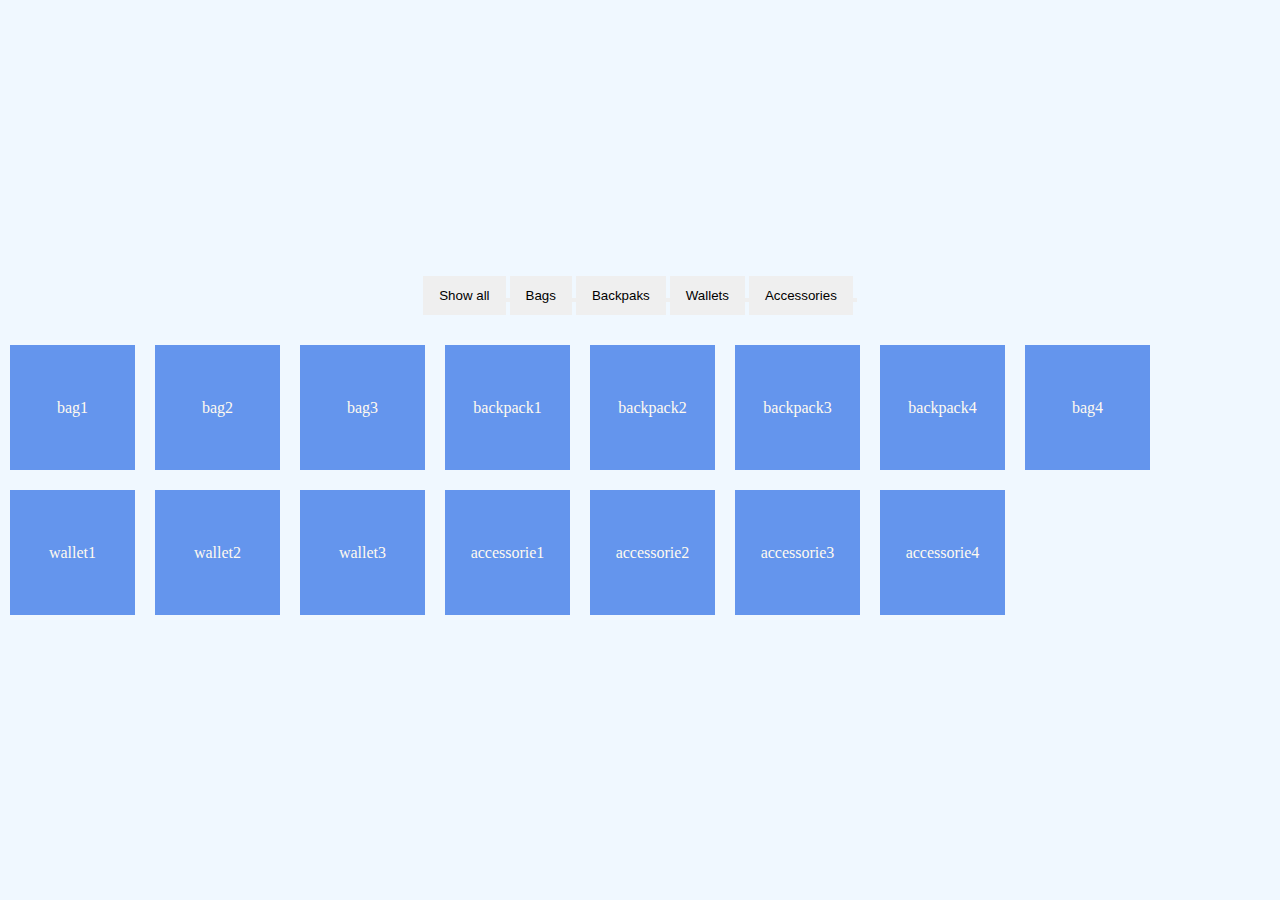
<file: filter.html>
<!DOCTYPE html>
<html lang="en">
  <head>
    <meta charset="UTF-8">
    <meta name="viewport" content="width=device-width, initial-scale=1.0">
    <meta http-equiv="X-UA-Compatible" content="ie=edge">
    <link rel="stylesheet" href="filterstyles.css">
    <title>Built a filter</title>
  </head>
  <body>
    
      <div id="buttons">
        <button class="btn" onclick='filterObjects("all")'>Show all<button>
        <button class="btn" onclick='filterObjects("bags")'>Bags<button>
        <button class="btn" onclick='filterObjects("backpacks")'>Backpaks<button>
        <button class="btn" onclick='filterObjects("wallets")'>Wallets<button>
        <button class="btn" onclick='filterObjects("accessories")'>Accessories<button>
      </div>
      <div class="objects">
        <div class="box bags">bag1</div>
        <div class="box bags">bag2</div>
        <div class="box bags">bag3</div>
        <div class="box bags">backpack1</div>
        <div class="box backpacks">backpack2</div>
        <div class="box backpacks">backpack3</div>
        <div class="box backpacks">backpack4</div>
        <div class="box bags">bag4</div>
        <div class="box wallets">wallet1</div>
        <div class="box wallets">wallet2</div>
        <div class="box wallets">wallet3</div>
        <div class="box accessories">accessorie1</div>
        <div class="box accessories">accessorie2</div>
        <div class="box accessories">accessorie3</div>
        <div class="box accessories">accessorie4</div>
      </div>
    
  
    <script src="filter.js"></script>
         
  </body>
</html>
</file>
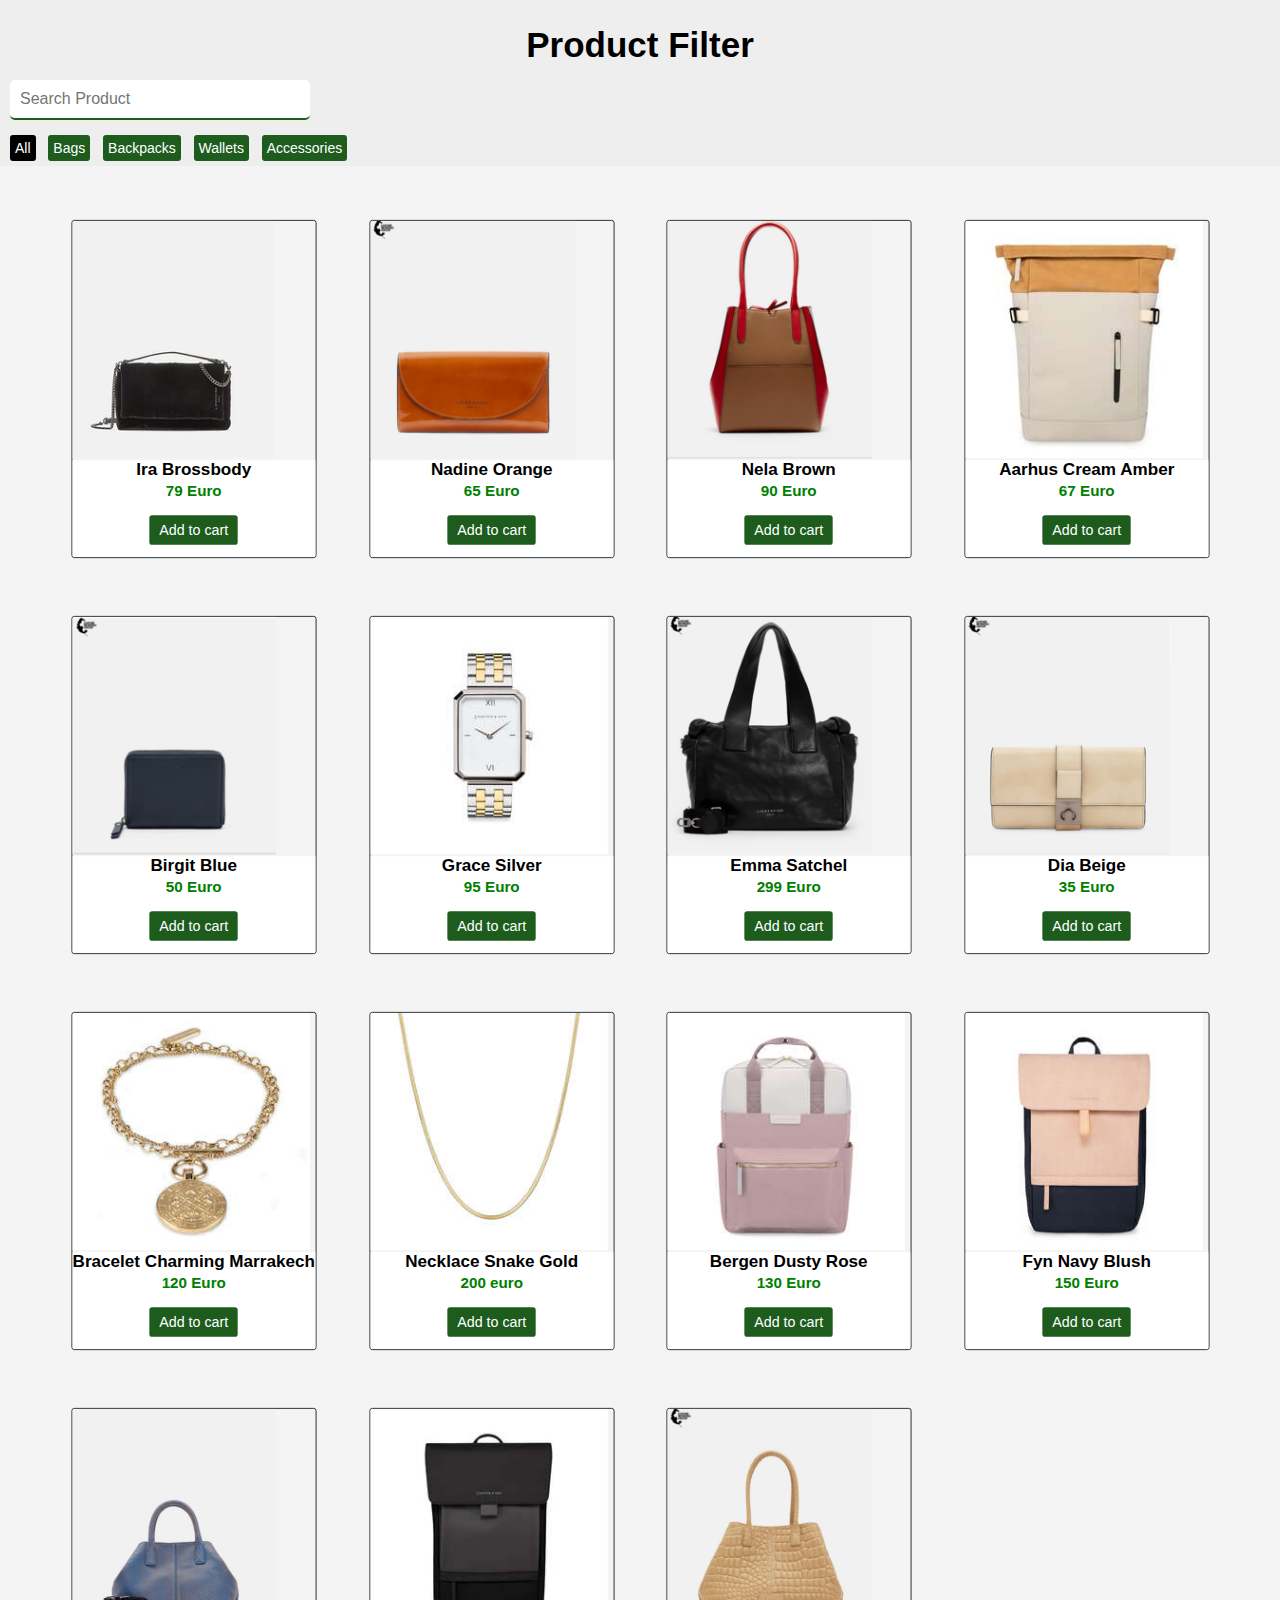
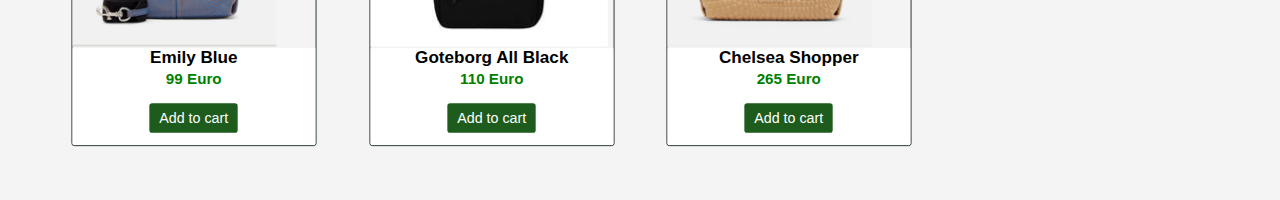
<file: filter2.html>
<!DOCTYPE html>
<html lang="en">
	<head>
		<meta charset="UTF-8" />
		<meta name="viewport" content="width=device-width, initial-scale=1.0" />
		<meta http-equiv="X-UA-Compatible" content="ie=edge" />
		<title>Static Template</title>
		<link rel="stylesheet" href="filter2styles.css" />
	</head>
	<body>
		<header>
			<div class="container1">
				<h1>Product Filter</h1>
				<!--search box-->
				<div class="search-box">
					<form action="" onsubmit="return false">
						<input type="text" id="search" placeholder="Search Product" />
					</form>
				</div>
				<div class="filter-box">
					<a href="#" class="btn active" data-filter="all">All</a>
					<a href="#" class="btn" data-filter="bags">Bags</a>
					<a href="#" class="btn" data-filter="backpacks">Backpacks</a>
					<a href="#" class="btn" data-filter="wallets">Wallets</a>
					<a href="#" class="btn" data-filter="accessories">Accessories</a>
				</div>
			</div>
		</header>
		<main>
			<div class="slide-container">
				<section class="container" id="storeProducts">
					<div class="storeProduct bags">
						<img
							src="poze pt proiect/genti/main.page.bags/2111662.9999_front.jpg"
							alt=""
						/>
						<div class="product-details">
							<h2>Ira Brossbody</h2>
							<p>79 Euro</p>
							<a href="#">Add to cart</a>
						</div>
					</div>
					<div class="storeProduct wallets">
						<img
							src="poze pt proiect/portofele/portofele main page/nadine portocaliu.png"
							alt=""
						/>
						<div class="product-details">
							<h2>Nadine Orange</h2>
							<p>65 Euro</p>
							<a href="#">Add to cart</a>
						</div>
					</div>
					<div class="storeProduct bags">
						<img
							src="poze pt proiect/genti/main.page.bags/geanta rosu cu maro.png"
							alt=""
						/>
						<div class="product-details">
							<h2>Nela Brown</h2>
							<p>90 Euro</p>
							<a href="#">Add to cart</a>
						</div>
					</div>
					<div class="storeProduct backpacks">
						<img
							src="poze pt proiect/rucsacuri/main.page.rucsacuri/rucsacuri pt main 250/aarhus-cream-amber-01front.jpg"
							alt=""
						/>
						<div class="product-details">
							<h2>Aarhus Cream Amber</h2>
							<p>67 Euro</p>
							<a href="#">Add to cart</a>
						</div>
					</div>
					<div class="storeProduct wallets">
						<img
							src="poze pt proiect/portofele/portofele main page/conny albastru.png"
							alt=""
						/>
						<div class="product-details">
							<h2>Birgit Blue</h2>
							<p>50 Euro</p>
							<a href="#">Add to cart</a>
						</div>
					</div>
					<div class="storeProduct accessories">
						<img
							src="poze pt proiect/accesorii/accesorii main page/grace-silver-bicolor-steel-01front-web.jpg"
							alt=""
						/>
						<div class="product-details">
							<h2>Grace Silver</h2>
							<p>95 Euro</p>
							<a href="#">Add to cart</a>
						</div>
					</div>
					<div class="storeProduct bags">
						<img
							src="poze pt proiect/genti/main.page.bags/emma s negru.png"
							alt=""
						/>
						<div class="product-details">
							<h2>Emma Satchel</h2>
							<p>299 Euro</p>
							<a href="#">Add to cart</a>
						</div>
					</div>
					<div class="storeProduct wallets">
						<img
							src="poze pt proiect/portofele/portofele main page/dia bej.png"
							alt=""
						/>
						<div class="product-details">
							<h2>Dia Beige</h2>
							<p>35 Euro</p>
							<a href="#">Add to cart</a>
						</div>
					</div>
					<div class="storeProduct accessories">
						<img
							src="poze pt proiect/accesorii/accesorii main page/bracelet-charming-marrakech-gold-01front.jpg"
							alt=""
						/>
						<div class="product-details">
							<h2>Bracelet Charming Marrakech</h2>
							<p>120 Euro</p>
							<a href="#">Add to cart</a>
						</div>
					</div>
					<div class="storeProduct accessories">
						<img
							src="poze pt proiect/accesorii/accesorii main page/necklace-snake-gold-01front-web.jpg"
							alt=""
						/>
						<div class="product-details">
							<h2>Necklace Snake Gold</h2>
							<p>200 euro</p>
							<a href="#">Add to cart</a>
						</div>
					</div>
					<div class="storeProduct backpacks">
						<img
							src="poze pt proiect/rucsacuri/main.page.rucsacuri/rucsacuri pt main 250/bergen-dusty-rose-01frontal-web.jpg"
							alt=""
						/>
						<div class="product-details">
							<h2>Bergen Dusty Rose</h2>
							<p>130 Euro</p>
							<a href="#">Add to cart</a>
						</div>
					</div>
					<div class="storeProduct backpacks">
						<img
							src="poze pt proiect/rucsacuri/main.page.rucsacuri/rucsacuri pt main 250/fyn-navy-blush-01front.jpg"
							alt=""
						/>
						<div class="product-details">
							<h2>Fyn Navy Blush</h2>
							<p>150 Euro</p>
							<a href="#">Add to cart</a>
						</div>
					</div>
					<div class="storeProduct bags">
						<img
							src="poze pt proiect/genti/main.page.bags/chelsea snake shopper albastru.png"
							alt=""
						/>
						<div class="product-details">
							<h2>Emily Blue</h2>
							<p>99 Euro</p>
							<a href="#">Add to cart</a>
						</div>
					</div>
					<div class="storeProduct backpacks">
						<img
							src="poze pt proiect/rucsacuri/main.page.rucsacuri/rucsacuri pt main 250/goteborg-all-black-01front.jpg"
							alt=""
						/>
						<div class="product-details">
							<h2>Goteborg All Black</h2>
							<p>110 Euro</p>
							<a href="#">Add to cart</a>
						</div>
					</div>
					<div class="storeProduct bags">
						<img
							src="poze pt proiect/genti/main.page.bags/chelsea shopper bej deschis.png"
							alt=""
						/>
						<div class="product-details">
							<h2>Chelsea Shopper</h2>
							<p>265 Euro</p>
							<a href="#">Add to cart</a>
						</div>
					</div>
				</section>
			</div>
		</main>
		<script src="filter2.js"></script>
	</body>
</html>
</file>
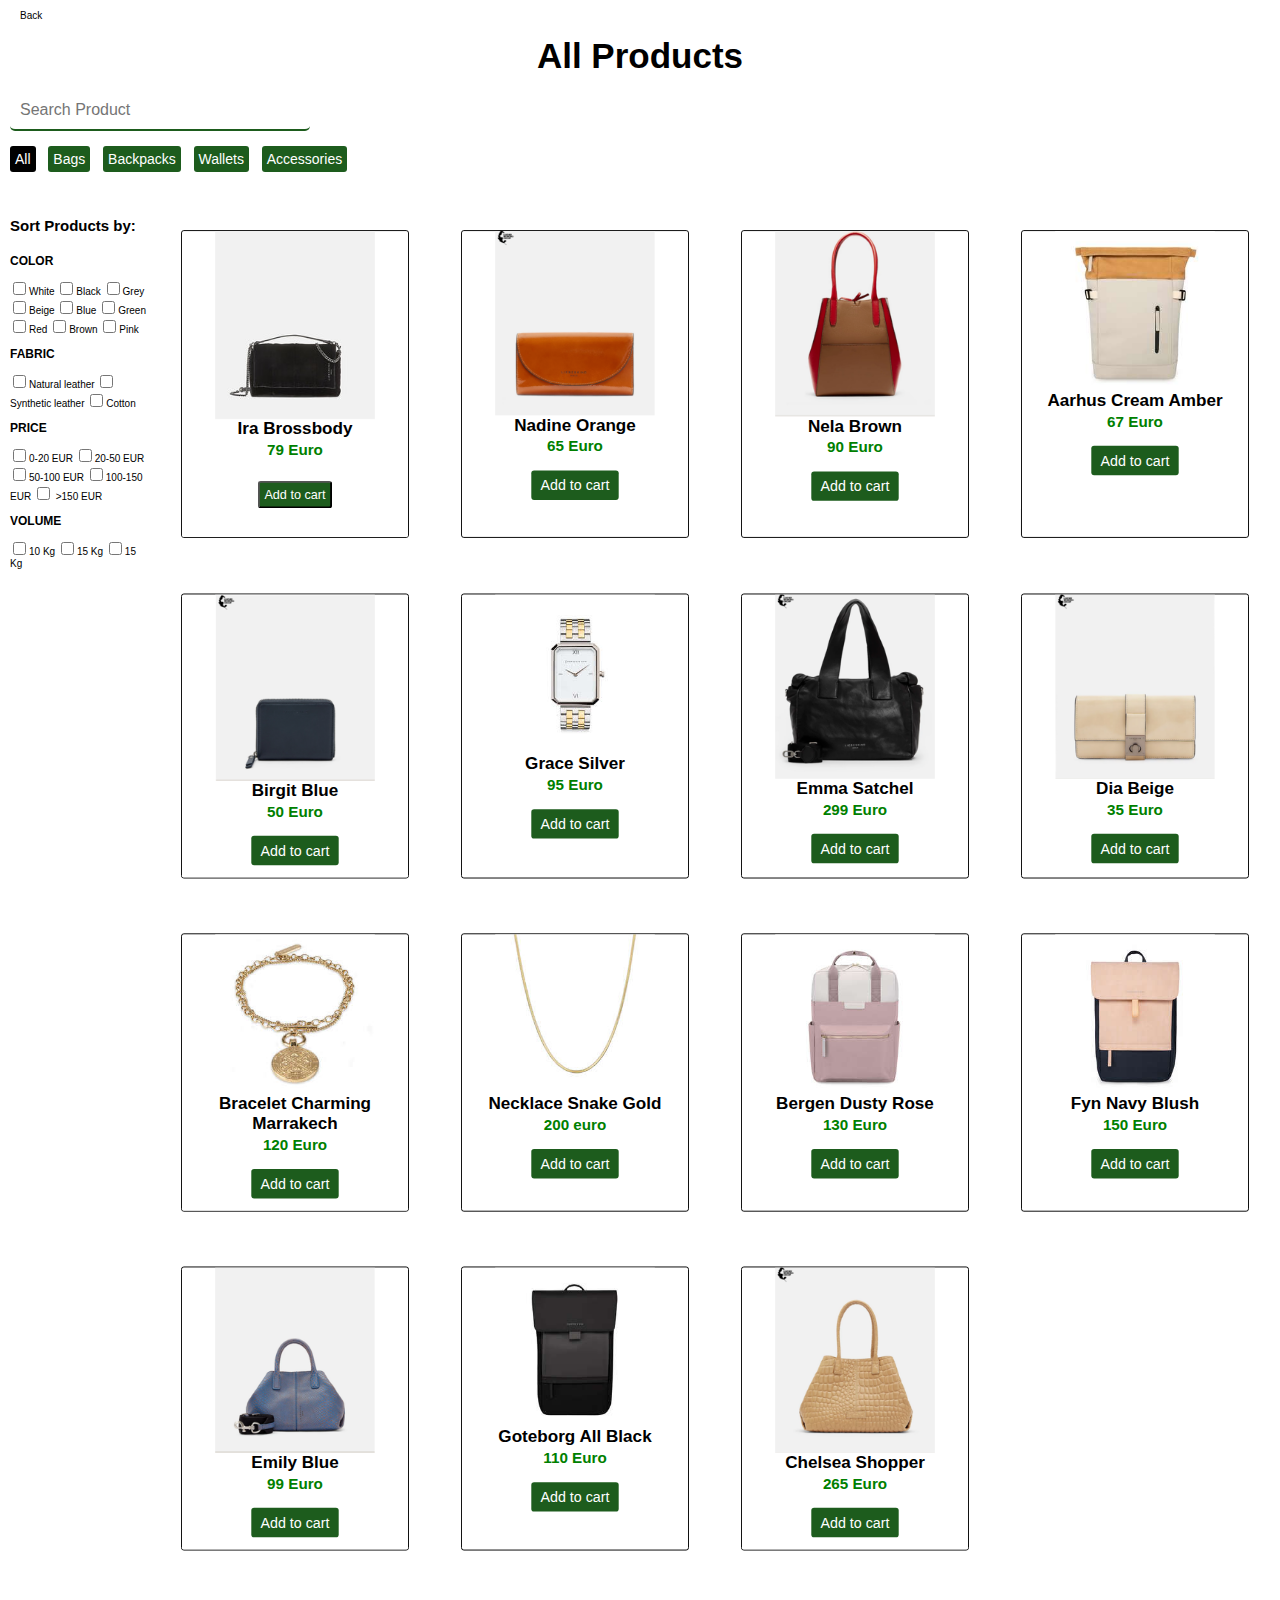
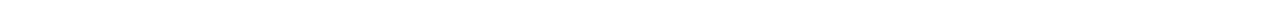
<file: filtrareProduseNew.html>
<!DOCTYPE html>
<html lang="en">
	<head>
		<meta charset="UTF-8" />
		<meta name="viewport" content="width=device-width, initial-scale=1.0" />
		<meta http-equiv="X-UA-Compatible" content="ie=edge" />
		<title>Static Template</title>
		<link rel="stylesheet" href="filtrareProduseNew.css" />
		
	</head>
	<body>
		<header>
			<div class="back"><a href="index.html">Back</a></div>
			<div class="container1">
				<h1>All Products</h1>
				<!--search box-->
				<div class="search-box">
					<form action="" onsubmit="return false">
						<input type="text" id="search" placeholder="Search Product">
					</form>
				</div>
				<div class="filter-box">
					<a href="#" class="btn active" data-filter="all">All</a>
					<a href="#" class="btn" data-filter="bags">Bags</a>
					<a href="#" class="btn" data-filter="backpacks">Backpacks</a>
					<a href="#" class="btn" data-filter="wallets">Wallets</a>
					<a href="#" class="btn" data-filter="accessories">Accessories</a>
				</div>
			</div>
		</header>
		<main>
            <div class="sortingDetails">
                <h2>Sort Products by:</h2>

                            <div class="containerSorter">
                                <label for="productColor" >Color</label>
                                <br /> <br />
                                <input type="checkbox" id="productColor" name="color" value="wt">White</input>
                                <input type="checkbox" name="color" value="bk">Black</input>
                                <input type="checkbox" name="color" value="gr">Grey</input>
                                <input type="checkbox" name="color" value="bj">Beige</input>
                                <input type="checkbox" name="color" value="bl">Blue</input>
                                <input type="checkbox" name="color" value="gn">Green</input>
                                <input type="checkbox" name="color" value="rd">Red</input>
                                <input type="checkbox" name="color" value="br">Brown</input>
                                <input type="checkbox" name="color" value="pk">Pink</input>
                                <br /> <br />
                                <label for="productFabric">Fabric</label>
                                <br /> <br />
                                <input type="checkbox" id="productFabric" name="fabric" value="nl">Natural leather</input>
                                <input type="checkbox" name="fabric" value="sl">Synthetic leather</input>
                                <input type="checkbox" name="fabric" value="ct">Cotton</input>
                                <br /> <br />
                                <label for="productPrice">Price</label>
                                <br /> <br />
                                <input type="checkbox" id="productPrice" name="price" value="up to 20">0-20 EUR</input>
                                <input type="checkbox" name="price" value="up to 50">20-50 EUR</input>
                                <input type="checkbox" name="price" value="up to 100">50-100 EUR</input>
                                <input type="checkbox" name="price" value="up to 150">100-150 EUR</input>
                                <input type="checkbox" name="price" value="more than 150"> >150 EUR</input>
                                <br /> <br />
                                <label for="productVolume">Volume</label>
                                <br /> <br />
                                <input type="checkbox" id="productVolume" name="volume" value="10">10 Kg</input>
                                <input type="checkbox" name="volume" value="15">15 Kg</input>
                                <input type="checkbox" name="volume" value="more than 15">15 Kg</input>
                                
                        
                            </div>

            </div>

			<div class="slide-container">
				<section class="container" id="store-products">
					<div title="Ira Brossbody" class="store-product bags">
						<img src="poze pt proiect/genti/main.page.bags/2111662.9999_front.jpg" alt="">
						<div class="product-details">
							<h2>Ira Brossbody</h2>
							<p>79 Euro</p>
							<button>Add to cart</button>
						</div>
					</div>
					<div title="Nadine Orange" class="store-product wallets">
						<img src="poze pt proiect/portofele/portofele main page/nadine portocaliu.png" alt=""/>
						<div class="product-details">
							<h2>Nadine Orange</h2>
							<p>65 Euro</p>
							<a href="#">Add to cart</a>
						</div>
					</div>
					<div title="Nela Brown" class="store-product bags">
						<img src="poze pt proiect/genti/main.page.bags/geanta rosu cu maro.png" alt=""/>
						<div class="product-details">
							<h2>Nela Brown</h2>
							<p>90 Euro</p>
							<a href="#">Add to cart</a>
						</div>
					</div>
					<div title="Aarhus Cream Amber" class="store-product backpacks">
						<img src="poze pt proiect/rucsacuri/main.page.rucsacuri/rucsacuri pt main 250/aarhus-cream-amber-01front.jpg" alt=""/>
						<div class="product-details">
							<h2>Aarhus Cream Amber</h2>
							<p>67 Euro</p>
							<a href="#">Add to cart</a>
						</div>
					</div>
					<div title="Birgit Blue" class="store-product wallets">
						<img src="poze pt proiect/portofele/portofele main page/conny albastru.png" alt=""/>
						<div class="product-details">
							<h2>Birgit Blue</h2>
							<p>50 Euro</p>
							<a href="#">Add to cart</a>
						</div>
					</div>
					<div title="Grace Silver" class="store-product accessories">
						<img src="poze pt proiect/accesorii/accesorii main page/grace-silver-bicolor-steel-01front-web.jpg" alt=""/>
						<div class="product-details">
							<h2>Grace Silver</h2>
							<p>95 Euro</p>
							<a href="#">Add to cart</a>
						</div>
					</div>
					<div title="Emma Satchel" class="store-product bags">
						<img src="poze pt proiect/genti/main.page.bags/emma s negru.png" alt=""/>
						<div class="product-details">
							<h2>Emma Satchel</h2>
							<p>299 Euro</p>
							<a href="#">Add to cart</a>
						</div>
					</div>
					<div title="Dia Beige" class="store-product wallets">
						<img src="poze pt proiect/portofele/portofele main page/dia bej.png" alt=""/>
						<div class="product-details">
							<h2>Dia Beige</h2>
							<p>35 Euro</p>
							<a href="#">Add to cart</a>
						</div>
					</div>
					<div title="Bracelet Charming Marrakech" class="store-product accessories">
						<img src="poze pt proiect/accesorii/accesorii main page/bracelet-charming-marrakech-gold-01front.jpg" alt=""/>
						<div class="product-details">
							<h2>Bracelet Charming Marrakech</h2>
							<p>120 Euro</p>
							<a href="#">Add to cart</a>
						</div>
					</div>
					<div title="Necklace Snake Gold" class="store-product accessories">
						<img src="poze pt proiect/accesorii/accesorii main page/necklace-snake-gold-01front-web.jpg" alt=""/>
						<div class="product-details">
							<h2>Necklace Snake Gold</h2>
							<p>200 euro</p>
							<a href="#">Add to cart</a>
						</div>
					</div>
					<div title="Bergen Dusty Rose" class="store-product backpacks">
						<img src="poze pt proiect/rucsacuri/main.page.rucsacuri/rucsacuri pt main 250/bergen-dusty-rose-01frontal-web.jpg" alt=""/>
						<div class="product-details">
							<h2>Bergen Dusty Rose</h2>
							<p>130 Euro</p>
							<a href="#">Add to cart</a>
						</div>
					</div>
					<div title="Fyn Navy Blush" class="store-product backpacks">
						<img src="poze pt proiect/rucsacuri/main.page.rucsacuri/rucsacuri pt main 250/fyn-navy-blush-01front.jpg" alt=""/>
						<div class="product-details">
							<h2>Fyn Navy Blush</h2>
							<p>150 Euro</p>
							<a href="#">Add to cart</a>
						</div>
					</div>
					<div title="Emily Blue" class="store-product bags">
						<img src="poze pt proiect/genti/main.page.bags/chelsea snake shopper albastru.png" alt=""/>
						<div class="product-details">
							<h2>Emily Blue</h2>
							<p>99 Euro</p>
							<a href="#">Add to cart</a>
						</div>
					</div>
					<div title="Goteborg All Black" class="store-product backpacks">
						<img src="poze pt proiect/rucsacuri/main.page.rucsacuri/rucsacuri pt main 250/goteborg-all-black-01front.jpg" alt=""/>
						<div class="product-details">
							<h2>Goteborg All Black</h2>
							<p>110 Euro</p>
							<a href="#">Add to cart</a>
						</div>
					</div>
					<div title="Chelsea Shopper" class="store-product bags">
						<img src="poze pt proiect/genti/main.page.bags/chelsea shopper bej deschis.png" alt=""/>
						<div class="product-details">
							<h2>Chelsea Shopper</h2>
							<p>265 Euro</p>
							<a href="#">Add to cart</a>
						</div>
					</div>
				</section>
			</div>
		</main>
		<script src="filtrareProduseNew.js"></script>
	</body>
</html>
</file>
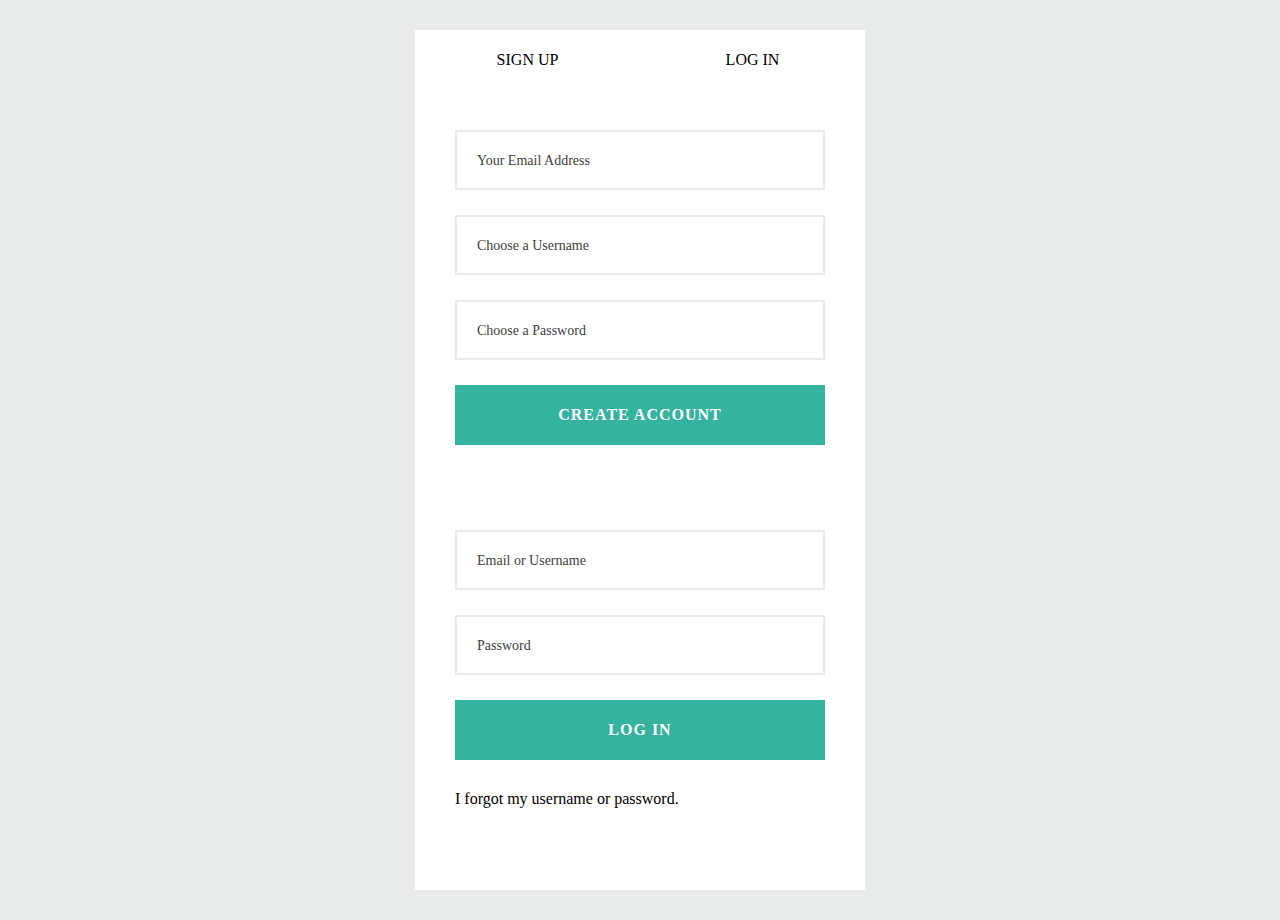
<file: loginform.html>
<!DOCTYPE html>
<html lang="en">
	<head>
		<meta charset="UTF-8" />
		<meta name="viewport" content="width=device-width, initial-scale=1.0" />
		<meta http-equiv="X-UA-Compatible" content="ie=edge" />
		<title>Static Template</title>
		<link rel="stylesheet" href="loginform.css" />
		<style>
			* {
				margin: 0;
				padding: 0;
			}

			body {
				background: #e9eaea;
				font-family: roboto;
				user-select: none;
			}

			.container {
				width: 450px;
				margin: 30px auto;
			}

			.signup,
			.login {
				width: 50%;
				background: #fff;
				float: left;
				height: 60px;
				line-height: 60px;
				text-align: center;
				cursor: pointer;
				text-transform: uppercase;
			}

			.signup-form,
			.login-form {
				background: #fff;
				padding: 40px;
				clear: both;
				width: 100%;
				box-sizing: border-box;
				height: 400px;
			}

			.input {
				width: 100%;
				padding: 20px;
				box-sizing: border-box;
				margin-bottom: 25px;
				border: 2px solid #e9eaea;
				color: #3e3e40;
				font-size: 14px;
				outline: none;
				transform: all 0.5s ease;
			}

			.input:focus {
				border: 2px solid #34b3a0;
			}

			.btn {
				width: 100%;
				background: #34b3a0;
				height: 60px;
				text-align: center;
				line-height: 60px;
				text-transform: uppercase;
				color: #fff;
				font-weight: bold;
				letter-spacing: 1px;
				cursor: pointer;
				margin-bottom: 30px;
			}

			span a {
				text-decoration: none;
				color: #000;
			}

			::-webkit-input-placeholder {
				/* Chrome/Opera/Safari */
				color: #3e3e40;
				font-family: roboto;
			}
			::-moz-placeholder {
				/* Firefox 19+ */
				color: #3e3e40;
				font-family: roboto;
			}
			:-ms-input-placeholder {
				/* IE 10+ */
				color: #3e3e40;
				font-family: roboto;
			}
			:-moz-placeholder {
				/* Firefox 18- */
				color: #3e3e40;
				font-family: roboto;
			}
		</style>
	</head>
	<body>
		<div class="wrapper">
			<div class="container">
				<div class="signup">Sign Up</div>
				<div class="login">Log In</div>

				<div class="signup-form">
					<input
						type="text"
						placeholder="Your Email Address"
						class="input"
					/><br />
					<input
						type="text"
						placeholder="Choose a Username"
						class="input"
					/><br />
					<input
						type="password"
						placeholder="Choose a Password"
						class="input"
					/><br />
					<div class="btn">Create account</div>
				</div>

				<div class="login-form">
					<input
						type="text"
						placeholder="Email or Username"
						class="input"
					/><br />
					<input type="password" placeholder="Password" class="input" /><br />
					<div class="btn">log in</div>
					<span><a href="#">I forgot my username or password.</a></span>
				</div>
			</div>
		</div>
	</body>
</html>
</file>
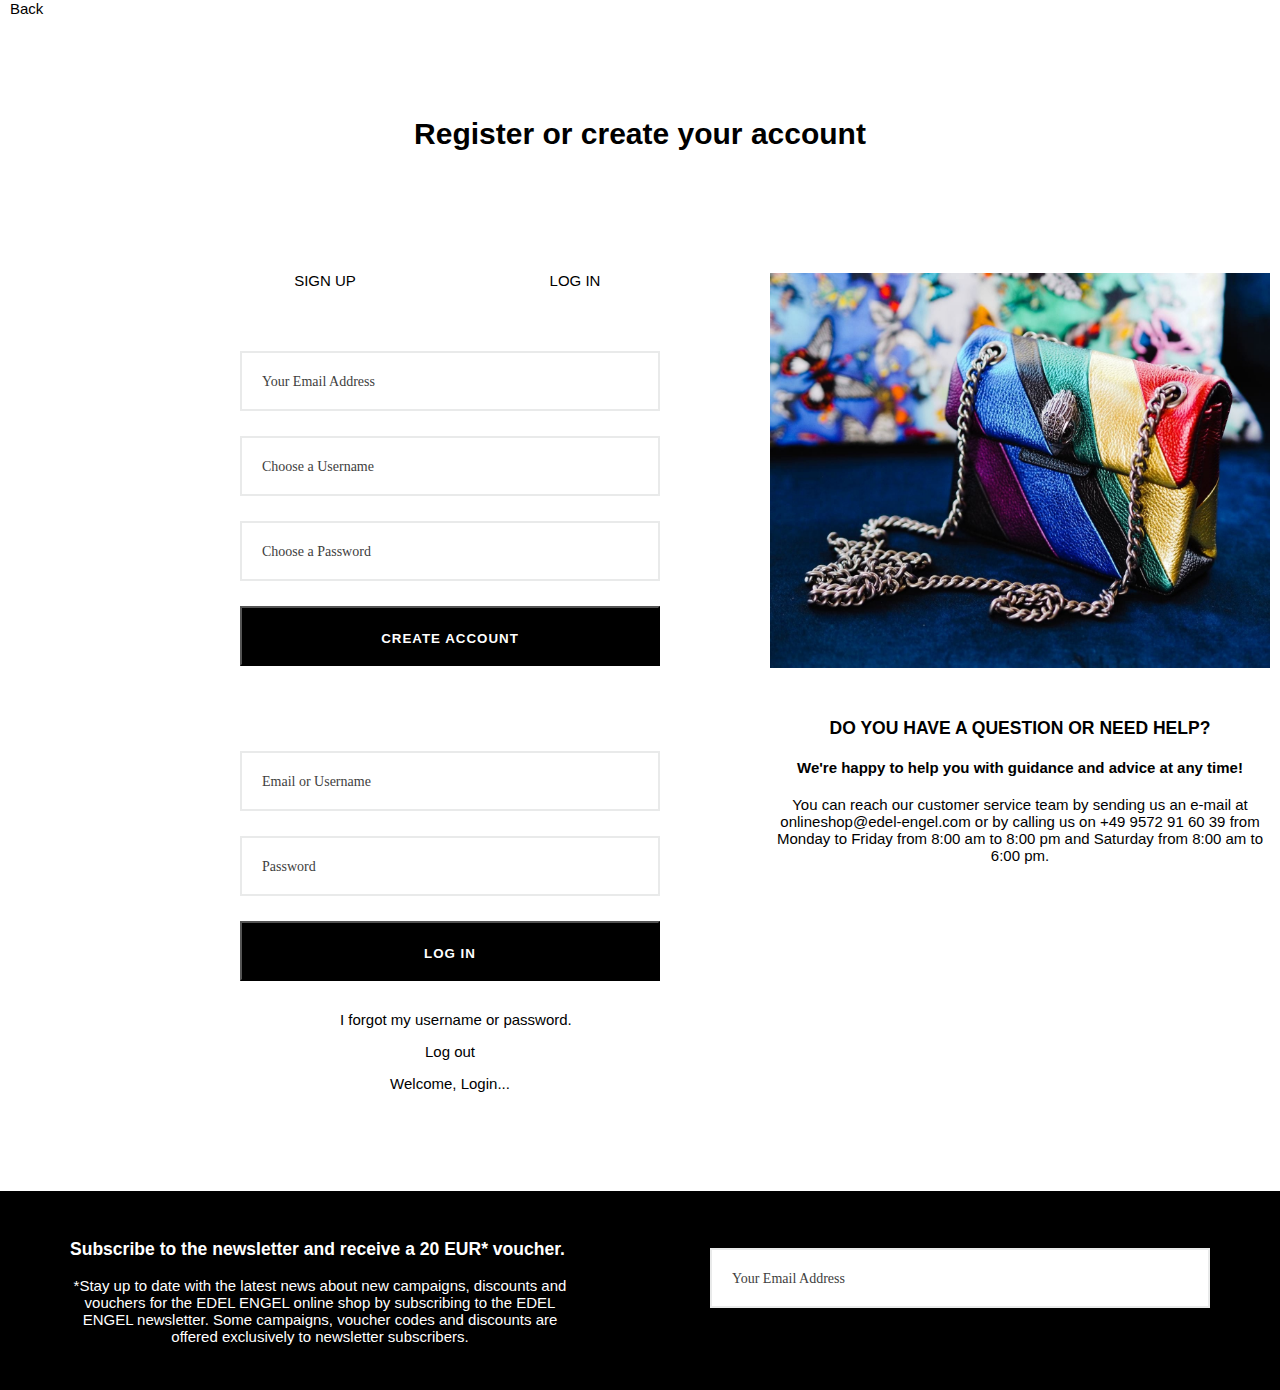
<file: loginproject.html>
<!DOCTYPE html>
  <head>
    <meta charset="UTF-8" />
    <meta name="viewport" content="width=device-width, initial-scale=1.0" />
    <meta http-equiv="X-UA-Compatible" content="ie=edge" />
    <title>Practice Login</title>
    <link rel="stylesheet" href="loginproject.css" />
    
    <form action="index.html" method="get" target="_blank">
  

  </head>
  <body>
      <div class="containerAll">
            
            <div class="back"><a href="index.html">Back</a></div>
               
            <div class="pageDetails">
                <h1>Register or create your account</h1>
                         
            </div>

            <div class="userFormsWrapper">
                    <div class="containerForms">
                        <div class="signup">Sign Up</div>
                        <div class="login">Log In</div>
                        <form onsubmit="signUpFunc()" id="signUpForm">
                          <div class="signup-form">
                            <input
                              type="text"
                              placeholder="Your Email Address"
                              class="input"
                              id="suEmail"
                              name="email"
                            /><br />
                            <input
                              type="text"
                              placeholder="Choose a Username"
                              class="input"
                              id="suUsername"
                              name="username"
                            /><br />
                            <input
                              type="password"
                              placeholder="Choose a Password"
                              class="input"
                              id="suPassword"
                              name="password"
                            /><br />
                            <button type="submit" class="btn" id="submitNewUserInfo">Create account</button>
                          </div>

                        </form>
                        <form onsubmit="logInFunc()" id="logInForm">
                          <div class="login-form">
                            <input
                              type="text"
                              placeholder="Email or Username"
                              class="input"
                              id = "email username"
                            /><br />
                            <input type="password" placeholder="Password" class="input" id="password" /><br />
                            <button type="submit" class="btn" onclick="/*A function*/" id="loginButton">log in</button>
                            <span><a href="#">I forgot my username or password.</a></span>
                            <p id="logoutUser" className="logoutButton" onClick="handleLogout()">
                              <i className="power-off"></i>Log out</p>
                            <p id="result">Welcome, Login...</p>
                          </div>

                        </form>
                
    
                    </div>
                    <div class="helpUser">
                        <img src="backgound purses/bg8.jpg" alt=""/>
                        <div class="helpGuide">
                            <h3>DO YOU HAVE A QUESTION OR NEED HELP?</h3>
                            <h4>We're happy to help you with guidance and advice at any time!</h4>
                            <p>You can reach our customer service team by sending us an e-mail at onlineshop@edel-engel.com or by calling us on +49 9572 91 60 39 from Monday to Friday from 8:00 am to 8:00 pm and Saturday from 8:00 am to 6:00 pm.</p>
                        </div>
                        
                    </div>
            </div>


            <section class="subscribe">

                <div class="subscribeText">
                    <h3>Subscribe to the newsletter and receive a 20 EUR* voucher.</h3>
                    <p>*Stay up to date with the latest news about new campaigns, discounts and vouchers for the EDEL ENGEL online shop by subscribing to the EDEL ENGEL newsletter. Some campaigns, voucher codes and discounts are offered exclusively to newsletter subscribers. </p>

                </div>

                <div class="subscribeInput">
                    <input
                    type="text"
                    placeholder="Your Email Address"
                    class="input"
                  />

                </div>
                
               
                
            </section>

      </div>
      <script src="loginproject.js"></script>
      <script src="signUpBetter.js"></script>
  </body>
</html>
</file>
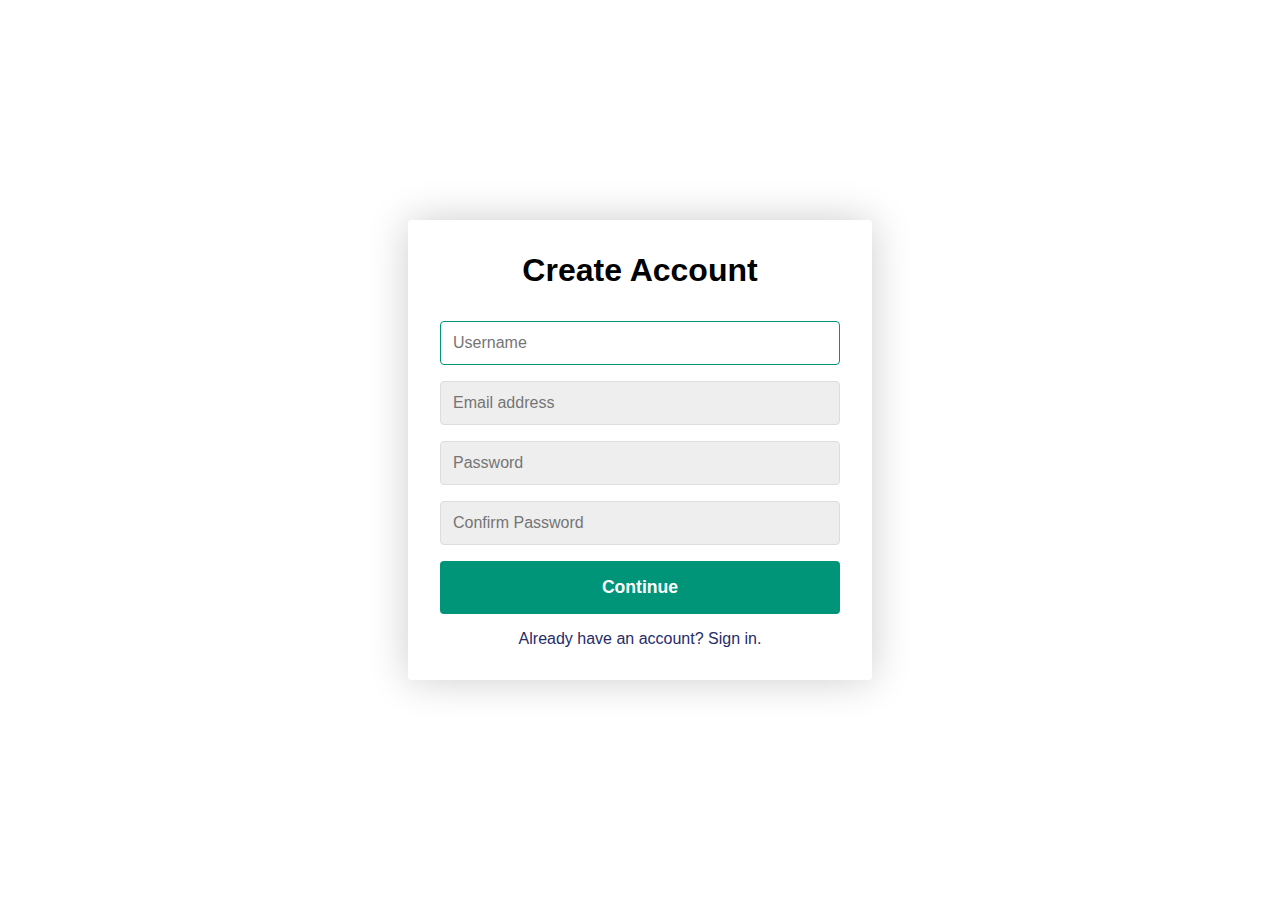
<file: login1802/lgform.html>
<!DOCTYPE html>
<html lang="en">
  <head>
    <meta charset="UTF-8">
    <meta name="viewport" content="width=device-width, initial-scale=1.0">
    <meta http-equiv="X-UA-Compatible" content="ie=edge">
    <title>Static Template</title>
    <link rel="stylesheet" href="lgform.css" />
  </head>
  <body>
    <div class="container">
        <form class="form form-hidden" id="login">
            <h1 class="form_title">Login</h1>
            <div class="form_message form_message-error">Incorrect username/password combination</div>
            <div class="form_input-group">
                <input type="text" class="form_input" autofocus placeholder="Username or Email">
                <div class="form_input-error-message"></div>
            </div>
            <div class="form_input-group">
                <input type="password" class="form_input" autofocus placeholder="Password">
                <div class="form_input-error-message"></div>
            </div>
            <button class="form_button" type="submit">Continue</button>
            <p class="form_text">
                <a href="#" class="form_link">Forgot your password?</a>
            </p>
            <p class="form_text">
                <a class="form_link" href="./" id="linkCreateAccount">Don't have an account? Create account here.</a>
            </p>

        </form>
        <form class="form" id="createAccount">
            <h1 class="form_title">Create Account</h1>
            <div class="form_message form_message-error"></div>
            <div class="form_input-group">
                <input type="text" class="form_input" autofocus placeholder="Username">
                <div class="form_input-error-message"></div>
            </div>
            <div class="form_input-group">
                <input type="password" class="form_input" autofocus placeholder="Email address">
                <div class="form_input-error-message"></div>
            </div>
            <div class="form_input-group">
                <input type="password" class="form_input" autofocus placeholder="Password">
                <div class="form_input-error-message"></div>
            </div>
            <div class="form_input-group">
                <input type="password" class="form_input" autofocus placeholder="Confirm Password">
                <div class="form_input-error-message"></div>
            </div>
            <button class="form_button" type="submit">Continue</button>
            <p class="form_text">
                <a class="form_link" href="./" id="linkLogin">Already have an account? Sign in.</a>
            </p>

        </form>

   
    </div>
    <script src="lgform.js"></script>
  </body>
</html>
</file>
<file: styles.css>
:root {
	--white: #fff;
	--black: #1c2b2d;
	--color-primary: black;
	--color-secondary: #37a537;
	--grey: #eee;
	--dark-grey: #222831;
}

/* * :not(.sales) {
box-sizing: border-box;
} */

body {
	font-family: AvenirNext, sans-serif;
	font-size: 14px;
	/*line-height: 25px; */
}

p {
	font-family: AvenirNext, sans-serif;
	font-size: 14px;
}
/*De incercat si urmatoarele:



* {
	margin: 0;
	padding: 0;
	box-sizing: border-box;
}

p {
	font-size: 1.6rem;
	line-height: 1.5;
	margin-bottom: 10px;
}

header {
	background-color: #eee;
	padding: 1rem;
}

header h1 {
	font-size: 3.5rem;
	line-height: 2;
	color: var(--color-primary);
	text-align: center;
}*/

.hero {
	background-color: white;
	position: sticky;
}

header {
	display: flex;
	justify-content: space-between;
	align-items: center;
	padding: 1rem;
}

nav ul {
	display: flex;
	justify-content: space-between;
	list-style: none;
	gap: 50px;
	color: black;
	/*font-size: 18px;*/
	text-decoration: none;
}

nav a {
	text-decoration: none;
	list-style: none;
	color: black;
	font-size: 15px;
	font-weight: bold;
	text-transform: uppercase;
}

nav a:hover {
	color: #37a537;
}

.icons {
	display: flex;
	gap: 15px;
	color: black;
}

.icons a {
	color: "black";
	text-decoration: none;
	text-transform: none;
}

a:visited {
	color: black;
}

.sales {
	/*margin-top: 50px;
	margin-bottom: 100px; */
	height: 100px;
	background-color: black;
	text-align: center;
	color: white;
	padding: 2rem;
}

.sales h2 {
	text-transform: uppercase;
	text-align: center;
}

.sales p {
	font-weight: bold;
}

.BrandDescription {
	padding: 2rem;
	line-height: 2;
	background-image: url("https://i.insider.com/54f6166e69bedd537cd2375d?width=1200&format=jpeg");
	background-position: center;
	background-repeat: no-repeat;
	background-size: cover;
	position: relative;
	height: 350px;

	/*https: ; //cdn.shopify.com/s/files/1/0373/1177/4858/products/CINDY-WHITECROC_800x.jpg?v=1621495509 */
}

.layer {
	position: absolute;
	background-color: rgba(0, 0, 0, 0.5);
	top: 0;
	left: 0;
	width: 100%;
	height: 100%;
}

#descriptionBlock {
	width: 50%;
	height: auto;
	margin: auto;
	font-size: 18px;
	font-weight: bolder;
}

#descriptionBlock p {
	color: #222831;
}

h1 {
	text-align: center;
	text-transform: uppercase;
}

h2 {
	text-transform: uppercase;
}

h4 {
	word-wrap: calc(collections);
}

.carousel h2 {
	/*margin-left: 470px; */
	/*text-align: center; */
	margin-left: 480px;
}

.carousel {
	margin-left: 15%;
	padding: 2rem;
}

.bags {
	margin-bottom: 100px;
}

.follow {
	text-align: center;
}
.socialmedia {
	display: flex;
	justify-content: space-evenly;
	padding: 2rem;
}

.info {
	display: flex;
	justify-content: space-evenly;
	list-style: none;
	gap: 16px;
}

.footer {
	padding: 1rem;
	background-color: black;
	color: white;
}

.footer ul li a {
	color: white;
}

ul li {
	list-style: none;
}

ul li a {
	text-decoration: none;
	list-style: none;
	color: black;
}
</file>
<file: caruselMainPagePractice.css>
/*comentariile au legatura cu comparatia codului cu cel din filter2.html si css. */

body {
	/*padding-top: 100px; */
}

article {
	/*object-fit: cover;
	max-width: 480px;
	max-height: 400px;
	cursor: pointer;
	margin: 5px;
	border: 2px solid black; */

	/*article e echivalentul store-product din carusel2 - de incercat css de mai jos */
	flex: 0 0 auto;
	object-fit: cover;
	cursor: pointer;
	margin: 5px;
	border: 1px solid var(--black);
	border-radius: 3px;
	overflow: hidden;
	transform: scale(0.95);
	transition: all 0.3s;
	width: 230px;
	height: 380px;

	/*
	.store-product:hover {
	transform: scale(1); */
}

.thumbnail {
	object-fit: cover;
	/*max-width: 480px;
	max-height: 400px;*/
	cursor: pointer;
	opacity: 0.5;
	padding-left: 7px;
	/*border: 2px solid black;*/
}

.thumbnail:hover {
	opacity: 1;
}

.thumbnailDetails {
	text-align: center;
}

.thumbnailDetails p {
	color: #1d5c1d;
	font-weight: bold;
}

/* thumbnailDetails e echivalentul lui product-details - de incercat codul de mai jos: 

.product-details {
	text-align: center;
	padding-bottom: 2rem;
	background-color: #fff;
}

.product-details h2 {
	font-size: 1.8rem;
	font-weight: 600;
}

.product-details p {
	font-size: 1.6rem;
	padding-bottom: 1rem;
	color: green;
	font-weight: 700;
}

.product-details a {
	font-family: "Roboto", sans-serif;
	font-size: 1.5rem;
	text-decoration: none;
	background-color: var(--color-secondary);
	color: #fff;
	padding: 7px 10px;
	border-radius: 3px;
	transition: all 0.3s;
}

.product-details a:hover {
	background-color: var(--color-primary);
}


*/

button {
	margin-bottom: 10px;
	background-color: #1d5c1d;
	border-radius: 3px;
	color: white;
	font-family: AvenirNext, sans-serif;
}

.thumbnail:hover {
	opacity: 1;
}

.active {
	opacity: 1;
}

#slide-wrapper,
#slide-wrapper1,
#slide-wrapper2,
#slide-wrapper3 {
	width: 1000px;
	display: flex;
	min-height: 100px;
	align-items: center;
}

/* container e echivalentul la slide wrapper, de incercat codul de mai jos:
.container { 
	max-width: 1200px;
	margin: 0 auto;
	padding: 0 20px;
}

*/

#slider,
#slider1,
#slider2,
#slider3 {
	width: 950px;
	display: flex;
	flex-wrap: nowrap;
	overflow-x: auto;
}

/*  store products e echivalentul la slider, de incercat codul de mai jos:
#store-products { 
	display: grid;
	grid-template-columns: repeat(auto-fit, minmax(25rem, 1fr));
	column-gap: 3rem;
	row-gap: 3rem;
} */

#slider::-webkit-scrollbar,
#slider1::-webkit-scrollbar,
#slider2::-webkit-scrollbar,
#slider3::-webkit-scrollbar {
	width: 8px;
}

#slider::-webkit-scrollbar-track,
#slider1::-webkit-scrollbar-track,
#slider2::-webkit-scrollbar-track,
#slider3::-webkit-scrollbar-track {
	-webkit-box-shadow: inset 0 0 6px rgba(0, 0, 0, 0.3);
}

.arrow {
	width: 30px;
	height: 30px;
	cursor: pointer;
	transition: 0.3s;
}

.arrow:hover {
	opacity: 0.5;
	width: 35px;
	height: 35px;
}

/* 

#store-products {
	display: grid;
	grid-template-columns: repeat(auto-fit, minmax(25rem, 1fr));
	column-gap: 3rem;
	row-gap: 3rem;
}

.store-product {
	flex: 0 0 auto;
	object-fit: cover;
	cursor: pointer;
	margin: 5px;
	border: 1px solid var(--black);
	border-radius: 3px;
	overflow: hidden;
	transform: scale(0.95);
	transition: all 0.3s;
}

.store-product:hover {
	transform: scale(1);
}

.product-details {
	text-align: center;
	padding-bottom: 2rem;
	background-color: #fff;
}

.product-details h2 {
	font-size: 1.8rem;
	font-weight: 600;
}

.product-details p {
	font-size: 1.6rem;
	padding-bottom: 1rem;
	color: green;
	font-weight: 700;
}

.product-details a {
	font-family: "Roboto", sans-serif;
	font-size: 1.5rem;
	text-decoration: none;
	background-color: var(--color-secondary);
	color: #fff;
	padding: 7px 10px;
	border-radius: 3px;
	transition: all 0.3s;
}

.product-details a:hover {
	background-color: var(--color-primary);
}


*/
</file>
<file: bagspage.css>
:root {
	--white: #fff;
	--black: #1c2b2d;
	--blue: #31326f;
	--light-blue: #37a537;
	--color-primary: black;
	--color-secondary: #1d5c1d;
	--grey: #eee;
	--dark-grey: #222831;
}

* {
	margin: 0;
	padding: 0;
	box-sizing: border-box;
}

body {
	font-family: "Roboto", sans-serif;
}

p {
	font-size: 1.6rem;
	line-height: 1.5;
	margin-bottom: 10px;
}

main {
	position: relative;
	max-width: 1200px;
	margin: 0 auto;
	padding: 0 20px;
	background-color: #f4f4f4;
	padding: 4rem 0;
}

.leftAndRight {
	max-width: 50px;
	background-color: brown;
	display: flex;
}

/*.leftside .rightside {
	width: 50%;
	border: 1px solid black;
	float: left;
} */

.rightside {
	position: absolute;
	display: grid;
	grid-template-columns: repeat(auto-fit, minmax(25rem, 1fr));
	column-gap: 3rem;
	row-gap: 3rem;
	width: 50%;
	/*background-color: aqua;*/
}

.store-product {
	flex: 0 0 auto;
	object-fit: cover;
	cursor: pointer;
	margin: 5px;
	border: 1px solid var(--black);
	border-radius: 3px;
	overflow: hidden;
	transform: scale(0.95);
	transition: all 0.3s;
	max-width: 250px;
}

img {
	object-fit: cover;
	box-size: border-box;
}

.store-product:hover {
	transform: scale(1);
}

.product-details {
	text-align: center;
	padding-bottom: 2rem;
	background-color: #fff;
}

.product-details h2 {
	font-size: 1.8rem;
	font-weight: 600;
}

.product-details p {
	font-size: 1.6rem;
	padding-bottom: 1rem;
	color: green;
	font-weight: 700;
}

.product-details a {
	font-family: "Roboto", sans-serif;
	font-size: 1.5rem;
	text-decoration: none;
	background-color: var(--color-secondary);
	color: #fff;
	padding: 7px 10px;
	border-radius: 3px;
	transition: all 0.3s;
}

.product-details a:hover {
	background-color: var(--color-primary);
}

/*h1 {
	font-size: 3rem;
	/*line-height: 2;
	text-align: center;
	color: var(--color-primary); 
} */
</file>
<file: carusel.styles.css>
body {
	padding-top: 100px;
}

.back a {
	margin: 10px;
	/*margin-top: 50px;
	/*padding-top: 50px;*/
	/*margin-left: 50px;*/
	color: black;
	text-decoration: none;
	list-style: none;
}

#content-wrapper {
	display: flex;
	flex-wrap: wrap;
	justify-content: center;
	align-items: center;
}

.column {
	width: 600px;
	padding: 10px;
}

.otherDetails {
	width: 100%;
	display: flex;
	justify-content: center;
	align-items: center;
}

.featuresList {
	width: 600px;
	padding: 10px;
}

.bagAccessories {
	width: 600px;
	padding: 10px;
}

#featured {
	width: 450px;
	height: 500px;
	object-fit: cover;
	cursor: pointer;
	border: 2px solid black;
}

.thumbnail {
	object-fit: cover;
	width: 200px;
	height: 150px;
	cursor: pointer;
	opacity: 0.5;
	margin: 5px;
	border: 2px solid black;
}

.thumbnail:hover {
	opacity: 1;
}

.active {
	opacity: 1;
}

#slide-wrapper {
	width: 450px;
	display: flex;
	min-height: 100px;
	align-items: center;
}

#slider {
	width: 440px;
	display: flex;
	flex-wrap: nowrap;
	overflow-x: auto;
}

#slider::-webkit-scrollbar {
	width: 8px;
}

#slider::-webkit-scrollbar-track {
	-webkit-box-shadow: inset 0 0 6px black;
}

#slider::-webkit-scrollbar-thumb {
	background-color: black;
	outline: 1px solid #1d5c1d;
	border-radius: 100px;
}

#slider::-webkit-scrollbar-thumb:hover {
	background-color: black;
}

.arrow {
	width: 30px;
	height: 30px;
	cursor: pointer;
	transition: 0.3s;
}

.arrow:hover {
	opacity: 0.5;
	width: 35px;
	height: 35px;
}

.btn-dark {
	background-color: black;
}

.btn-dark:hover {
	background-color: #1d5c1d;
}
</file>
<file: filterstyles.css>
* {
	margin: 0;
	padding: 0;
	box-sizing: border-box;
}

body {
	height: 100vh;
	display: flex;
	flex-direction: column;
	justify-content: center;
	align-items: center;
	background-color: aliceblue;
}

.box {
	float: left;
	background-color: cornflowerblue;
	color: floralwhite;
	width: 125px;
	line-height: 125px;
	text-align: center;
	margin: 10px;
	display: none;
}

.show {
	display: block;
}

.btn {
	border: none;
	outline: none;
	margin-bottom: 20px;
	padding: 12px 16px;
	cursor: pointer;
}

.btn:hover {
	background-color: green;
}
</file>
<file: filter2styles.css>
:root {
	--white: #fff;
	--black: #1c2b2d;
	--blue: #31326f;
	--light-blue: #37a537;
	--color-primary: black;
	--color-secondary: #1d5c1d;
	--grey: #eee;
	--dark-grey: #222831;
}

* {
	margin: 0;
	padding: 0;
	box-sizing: border-box;
}

html {
	font-size: 10px;
}

body {
	font-family: "Roboto", sans-serif;
}

p {
	font-size: 1.6rem;
	line-height: 1.5;
	margin-bottom: 10px;
}

img {
	/*width: 100%;  - daca setez asa, 3 dintre imagini sunt mai mici si se pare ca desi le schimb cu altele tot mici sunt. in schimb divul de product details are width-ul egal cu imaginea*/
}

.container {
	max-width: 1200px;
	margin: 0 auto;
	padding: 0 20px;
}

header {
	background-color: #eee;
	padding: 1rem;
}

header h1 {
	font-size: 3.5rem;
	line-height: 2;
	color: var(--color-primary);
	text-align: center;
}

form input {
	width: 30rem;
	padding: 1rem;
	border: none;
	outline: none;
	font-size: 1.6rem;
	border-radius: 5px;
	border-bottom: 2px solid var(--color-secondary);
	margin-bottom: 2rem;
}

.btn {
	font-size: 1.4rem;
	text-decoration: none;
	color: #fff;
	background-color: var(--color-secondary);
	padding: 5px;
	border-radius: 3px;
	margin-right: 1rem;
}

.active {
	background-color: var(--color-primary);
}

.btn:hover {
	background-color: var(--color-primary);
}

#storeProducts {
	display: grid;
	grid-template-columns: repeat(auto-fit, minmax(25rem, 1fr));
	column-gap: 3rem;
	row-gap: 3rem;
}

.storeProduct {
	flex: 0 0 auto;
	object-fit: cover;
	cursor: pointer;
	margin: 5px;
	border: 1px solid var(--black);
	border-radius: 3px;
	overflow: hidden;
	transform: scale(0.95);
	transition: all 0.3s;
}

.store-product:hover {
	transform: scale(1);
}

.product-details {
	text-align: center;
	padding-bottom: 2rem;
	background-color: #fff;
}

.product-details h2 {
	font-size: 1.8rem;
	font-weight: 600;
}

.product-details p {
	font-size: 1.6rem;
	padding-bottom: 1rem;
	color: green;
	font-weight: 700;
}

.product-details a {
	font-family: "Roboto", sans-serif;
	font-size: 1.5rem;
	text-decoration: none;
	background-color: var(--color-secondary);
	color: #fff;
	padding: 7px 10px;
	border-radius: 3px;
	transition: all 0.3s;
}

.product-details a:hover {
	background-color: var(--color-primary);
}

/*h1 {
	font-size: 3rem;
	/*line-height: 2;
	text-align: center;
	color: var(--color-primary); 
} */

main {
	background-color: #f4f4f4;
	padding: 4rem 0;
}
</file>
<file: filtrareProduseNew.css>
:root {
	--white: #fff;
	--light-blue: #37a537;
	--color-primary: black;
	--color-secondary: #1d5c1d;
	--grey: #eee;
	--dark-grey: #222831;
}

* {
	margin: 0;
	padding: 0;
	box-sizing: border-box;
}

html {
	font-size: 10px;
}

body {
	font-family: AvenirNext, sans-serif;
} 

p {
	font-size: 1.6rem;
	line-height: 1.5;
	margin-bottom: 10px;
}




/*body {
	font-family: AvenirNext, sans-serif;
	font-size: 14px;
	/*line-height: 25px; 
}*/



.back a {
	margin: 10px;
	/*margin-left: 20px;*/
	/*padding-top: 50px;*/
	color: black;
	text-decoration: none;
	list-style: none;
}

header {
	background-color: white;
	padding: 1rem;
}

header h1 {
	font-size: 3.5rem;
	line-height: 2;
	color: var(--color-primary);
	text-align: center;
}

.icons {
	display: flex;
	gap: 10px;
	text-decoration: none;
	text-transform: none;
}

form input {
	width: 30rem;
	padding: 1rem;
	border: none;
	outline: none;
	font-size: 1.6rem;
	border-radius: 5px;
	border-bottom: 2px solid var(--color-secondary);
	margin-bottom: 2rem;
}

.btn {
	font-size: 1.4rem;
	text-decoration: none;
	color: #fff;
	background-color: var(--color-secondary);
	padding: 5px;
	border-radius: 3px;
	margin-right: 1rem;

	/*margin-bottom: 10px;
	background-color: #1d5c1d;
	border-radius: 3px;
	color: white;
	font-family: AvenirNext, sans-serif; */
}

.active {
	background-color: var(--color-primary);
}

.btn:hover {
	background-color: var(--color-primary);
}

main {
	display: flex;
	background-color: white;
	padding: 4rem 0;
}

.sortingDetails {
	max-width: 200px;
	padding-left: 10px;
}

.sortingDetails h2 {
	padding-bottom: 20px;
}

.sortingDetails label {
	font-size: 12px;
	font-weight: bold;
	text-transform: uppercase;
}

.sortingDetails input {
	font-size: 12px;
	font-weight: 600;
	line-height: 1.5px;
	margin: 3px;
}

/*.slide-container {
	/*flex: 1; 
}*/

.container {
	max-width: 1300px;
	margin: 0 auto;
	padding: 0 20px;
}

#store-products {
	
	display: grid;
	grid-template-columns: repeat(auto-fit, minmax(25rem, 1fr));
	column-gap: 3rem;
	row-gap: 3rem;
	flex: 1;
}

.store-product {
	flex: 0 0 auto;
	object-fit: cover;
	cursor: pointer;
	margin: 5px;
	border: 1px solid black;
	border-radius: 3px;
	overflow: hidden;
	transform: scale(0.95);
	transition: all 0.3s;
	/*width: 250px;
	height: 380px;*/
}

.store-product:hover {
	transform: scale(1);
}

img {
	max-width: 100%;
	display: block;
	padding: 0 35px;
}

.product-details {
	text-align: center;
	padding-bottom: 2rem;  
	background-color: #fff;
}

.product-details h2 {
	font-size: 1.8rem;
	font-weight: 600;
}

.product-details p {
	font-size: 1.6rem;
	padding-bottom: 1rem; 
	color: green;
	font-weight: 700;
}

.product-details a {
	font-family: AvenirNext, sans-serif;
	font-size: 1.5rem;
	text-decoration: none;
	background-color: var(--color-secondary);
	color: #fff;
	padding: 7px 10px;
	border-radius: 3px;
	transition: all 0.3s;
}

.product-details button {
	margin-bottom: 10px;
	padding: 5px;
	background-color: #1d5c1d;
	border-radius: 3px;
	color: white;
	font-family: AvenirNext, sans-serif;
}

.product-details a:hover {
	background-color: var(--color-primary);
}

/*h1 {
	font-size: 3rem;
	/*line-height: 2;
	text-align: center;
	color: var(--color-primary); 
} */
</file>
<file: loginform.css>
* {
	margin: 0;
	padding: 0;
}

body {
	background: white;
	font-family: roboto;
	user-select: none;
}

.container {
	width: 450px;
	margin: 30px auto;
}

.signup,
.login {
	width: 50%;
	background: #fff;
	float: left;
	height: 60px;
	line-height: 60px;
	text-align: center;
	cursor: pointer;
	text-transform: uppercase;
}

.signup-form,
.login-form {
	background: #fff;
	padding: 40px;
	clear: both;
	width: 100%;
	box-sizing: border-box;
	height: 400px;
}

.input {
	width: 100%;
	padding: 20px;
	box-sizing: border-box;
	margin-bottom: 25px;
	border: 2px solid #e9eaea;
	color: #3e3e40;
	font-size: 14px;
	outline: none;
	transform: all 0.5s ease;
}

.input:focus {
	border: 2px solid #34b3a0;
}

.btn {
	width: 100%;
	background: #34b3a0;
	height: 60px;
	text-align: center;
	line-height: 60px;
	text-transform: uppercase;
	color: #fff;
	font-weight: bold;
	letter-spacing: 1px;
	cursor: pointer;
	margin-bottom: 30px;
}

span a {
	text-decoration: none;
	color: #000;
}

::-webkit-input-placeholder {
	/* Chrome/Opera/Safari */
	color: #3e3e40;
	font-family: roboto;
}
::-moz-placeholder {
	/* Firefox 19+ */
	color: #3e3e40;
	font-family: roboto;
}
:-ms-input-placeholder {
	/* IE 10+ */
	color: #3e3e40;
	font-family: roboto;
}
:-moz-placeholder {
	/* Firefox 18- */
	color: #3e3e40;
	font-family: roboto;
}
</file>
<file: loginproject.css>
body {
	font-family: AvenirNext, sans-serif;
	margin: 0;
	font-weight: 400;
	font-style: normal;
	font-size: 15px;
}

a {
	font-size: 15px;
	font-family: AvenirNext, sans-serif;
	font-weight: 400;
	font-style: normal;
	text-decoration: none;
	padding-top: 100px;
	margin-left: 100px;
}

.back a {
	margin: 10px;
	/*margin-left: 20px;*/
	/*padding-top: 50px;*/
	color: black;
	text-decoration: none;
	list-style: none;
}

h1 {
	text-align: center;
	margin-top: 100px;
}

.userFormsWrapper {
	display: inline-flex;
	font-family: AvenirNext, sans-serif;
	align-items: center;
	justify-content: center;
	margin: 50px 200px;
}

.containerForms {
	width: 500px;
	margin: 30px auto;
}
.helpUser {
	width: 500px;
	/*margin: 30px auto; */
	padding-bottom: 210px;
	margin-left: 70px;
}

.helpUser img {
	width: 500px;
	height: 395px;
	padding-bottom: 30px;
}

.helpUser .helpGuide {
	/*margin-bottom: 30px; */
}

.helpGuide h3,
h4 {
	text-align: center;
}

.subscribe {
	display: inline-flex;
	font-family: AvenirNext, sans-serif;
	align-items: center;
	justify-content: center;
	margin: 50px, 0;
	background-color: #000;
	color: white;
	width: 100%;
}

.subscribeText {
	width: 500px;
	margin: 30px auto;
}
.subscribeInput {
	width: 500px;
	margin: 30px auto;
	/* background-color: black; nu merge*/
}

.signup,
.login {
	width: 50%;
	background: #fff;
	float: left;
	height: 60px;
	line-height: 60px;
	text-align: center;
	cursor: pointer;
	text-transform: uppercase;
}

.signup-form,
.login-form {
	background: #fff;
	padding: 40px;
	clear: both;
	width: 100%;
	box-sizing: border-box;
	height: 400px;
}

.input {
	width: 100%;
	padding: 20px;
	box-sizing: border-box;
	margin-bottom: 25px;
	border: 2px solid #e9eaea;
	color: #3e3e40;
	font-size: 14px;
	outline: none;
	transform: all 0.5s ease;
}

.input:focus {
	border: 2px solid #1d5c1d;
}

.btn {
	width: 100%;
	background: black;
	height: 60px;
	text-align: center;
	line-height: 60px;
	text-transform: uppercase;
	color: #fff;
	font-weight: bold;
	letter-spacing: 1px;
	cursor: pointer;
	margin-bottom: 30px;
}

.btn:hover {
	background-color: #1d5c1d;
}

span a {
	text-decoration: none;
	color: #000;
}

p {
	text-align: center;
}

.login-form p {
	text-align: center;
}

::-webkit-input-placeholder {
	/* Chrome/Opera/Safari */
	color: #3e3e40;
	font-family: AvenirNext;
}
::-moz-placeholder {
	/* Firefox 19+ */
	color: #3e3e40;
	font-family: AvenirNext;
}
:-ms-input-placeholder {
	/* IE 10+ */
	color: #3e3e40;
	font-family: AvenirNext;
}
:-moz-placeholder {
	/* Firefox 18- */
	color: #3e3e40;
	font-family: AvenirNext;
}
</file>
<file: login1802/lgform.css>
body {
    --color-primary: #009579;
    --color-primary-dark: #007f67;
    --color-secondary: #252c6a;
    --color-error: #cc3333;
    --color-success: #4bb544;
    --border-radius: 4px;


    margin: 0;
    height: 100vh;
    display: flex;
    align-items: center;
    justify-content: center;
    /* these last 3 properties are used to vertically and horizontally center the container */
    font-size: 18px;
    background: url(../backgound\ purses/#009579);
    background-size: cover;

}

.container {
    width: 400px;
    max-width: 400px;
    margin: 1rem;
    padding: 2rem;
    box-shadow: 0 0 40px rgba(0, 0, 0, 0.2);
    border-radius: var(--border-radius);
    background: #ffffff;

}

.container,
.form_input,
.form_button {
    font: 500 1rem "Quicksand", sans-serif;
}

.form-hidden {
    display: none;
}

.form > *:first-child {
    margin-top: 0;
}

.form > *:last-child {
    margin-bottom: 0;
}

.form_title {
    margin-bottom: 2rem;
    text-align: center;
}

.form_message {
    text-align: center;
    margin-bottom: 1rem;
}

.form_message-success {
   color: var(--color-success);
}

.form_message-error {
    color: var(--color-error);
 }

 .form_input-group {
     margin-bottom: 1rem;
 }

 .form_input {
     display: block;
     width: 100%;
     padding: 0.75rem;
     box-sizing: border-box;
     border-radius: var(--border-radius);
     border: 1px solid #dddddd;
     outline: none;
     background: #eeeeee;
     transition: background 0.2s, border-color 0.2s;
 }

 .form_input:focus {
     border-color: var(--color-primary);
     background: #ffffff;
 }

 .form_input-error {
     color: var(--color-error);
     border-color: var(--color-error);
 }

 .form_input-error-message {
     margin-top: 0.5rem;
     font-size: 0.85rem;
     color: var(--color-error);
 }



.form_button {
    width: 100%;
    padding: 1rem 2rem;
    font-weight: bold;
    font-size: 1.1rem;
    color: #ffffff;
    border: none;
    border-radius: var(--border-radius);
    outline: none;
    cursor: pointer;
    background: var(--color-primary);
}

.form_button:hover {
    background: var(--color-primary-dark);

} 

.form_button:active {
    transform. scale(0.98);

}

 .form_text {
     text-align: center;
 }

 .form_link {
    color: var(--color-secondary);
    text-decoration: none;
    cursor: pointer;
}

.form_link:hover {
    text-decoration: underline;
}
</file>
